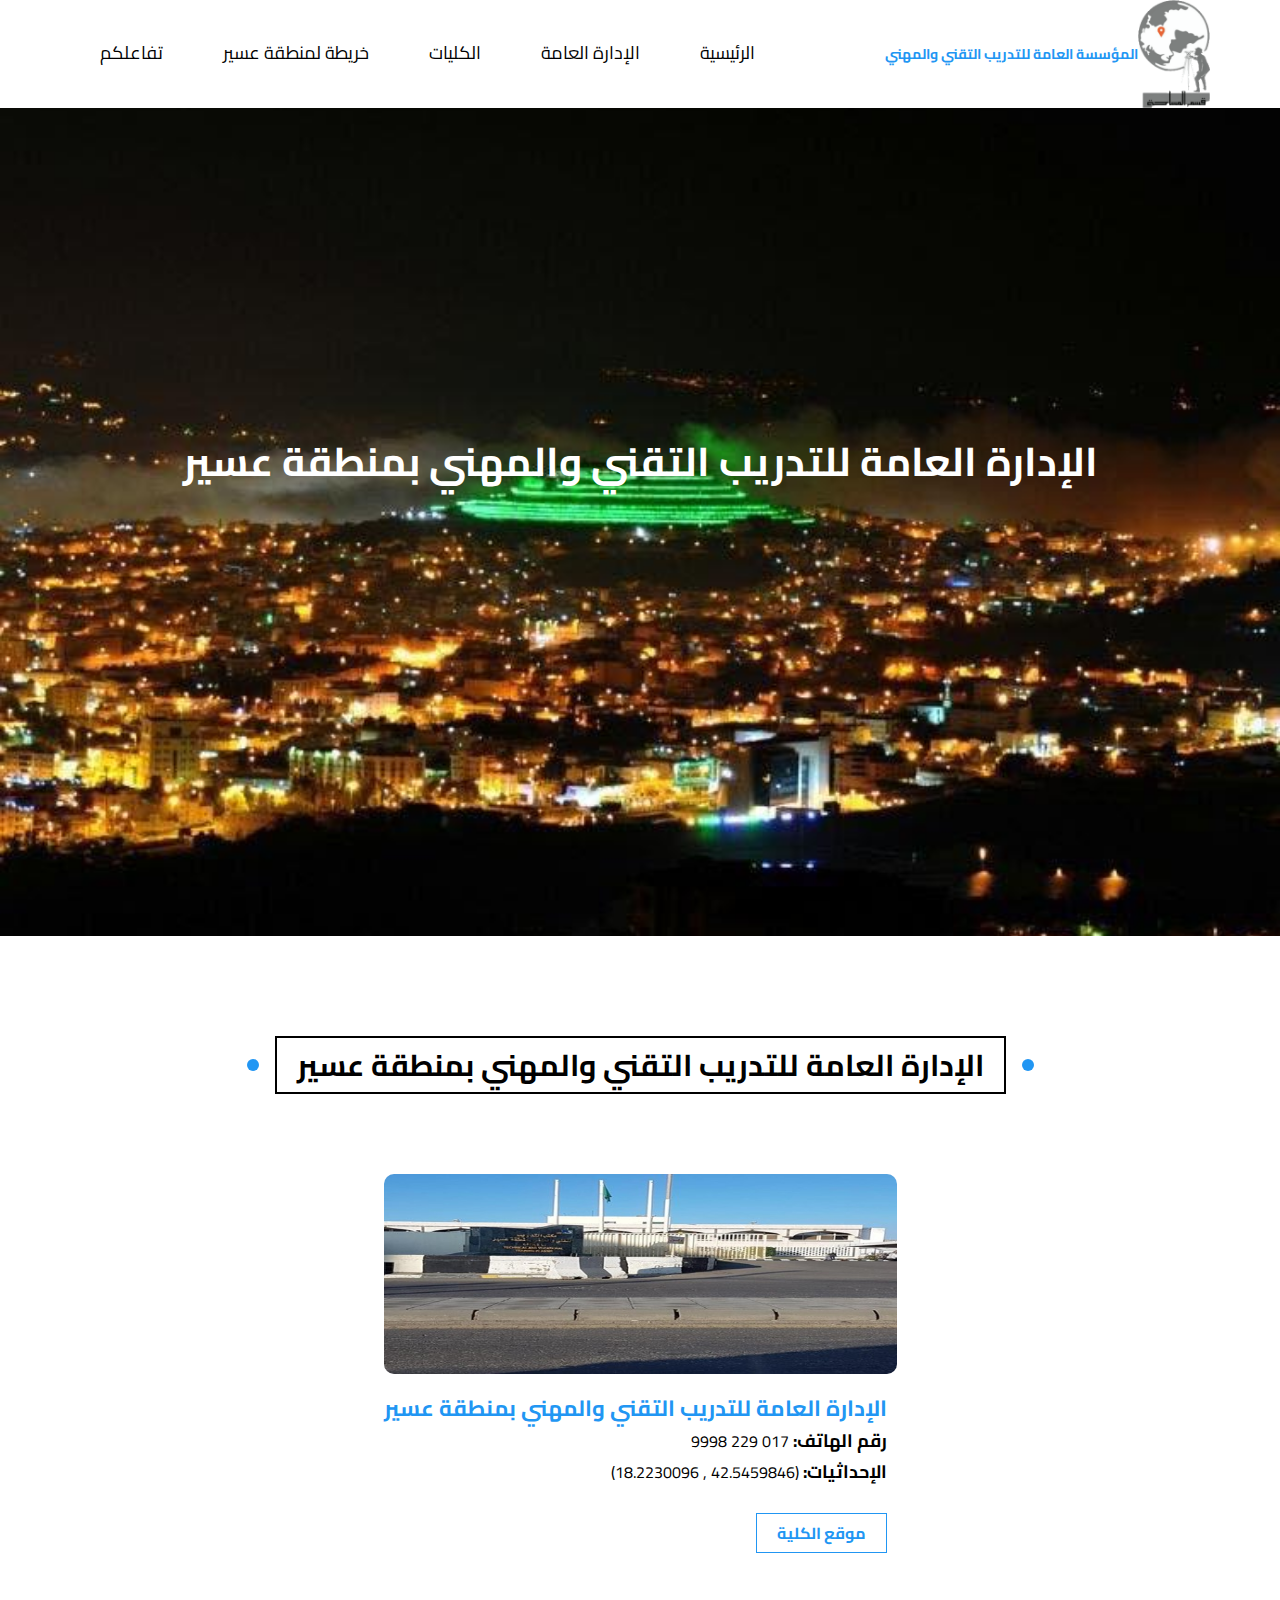
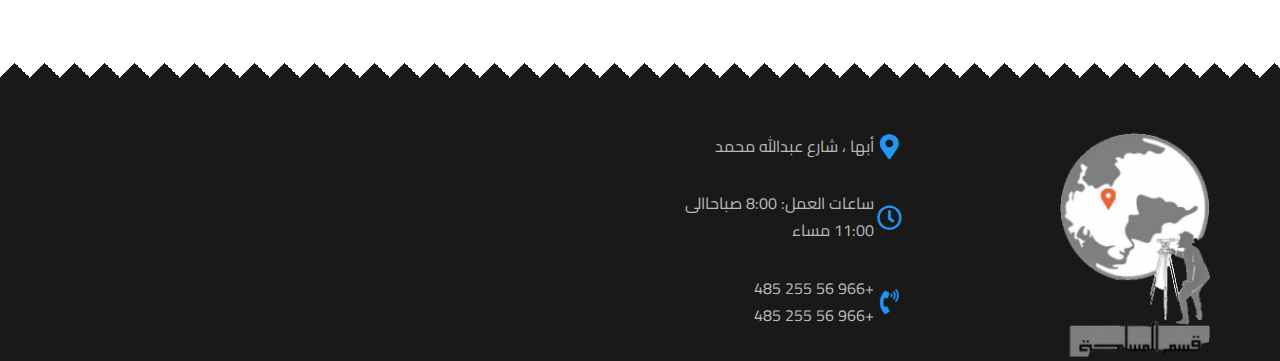
<file: المشروع الثاني/design/college-1.html>
<!DOCTYPE html>
<html lang="en">
  <head>
    <meta charset="UTF-8" />
    <meta http-equiv="X-UA-Compatible" content="IE=edge" />
    <meta name="viewport" content="width=device-width, initial-scale=1.0" />
    <title>قسم المساحة-الكلية التقنية بأبها</title>
    <link rel="stylesheet" href="css/normalize.css" />
    <link rel="stylesheet" href="css/style.css" />
    <!-- Font Awesome -->
    <link rel="stylesheet" href="css/all.min.css" />
    <!-- Google Fonts -->
    <link rel="preconnect" href="https://fonts.googleapis.com" />
    <link rel="preconnect" href="https://fonts.gstatic.com" crossorigin />
    <link
      href="https://fonts.googleapis.com/css2?family=Cairo:wght@300;400;700&display=swap"
      rel="stylesheet"/>
  </head>
  <body>
    <!-- Start Header -->
    <div class="header" id="header">
      <div class="container">
        <a href="#" class="logo">
          <img src="imgs/logo.gif" alt="logo" />
          المؤسسة العامة للتدريب التقني والمهني
        </a>
        <ul class="main-nav">
          <li><a href="#">الرئيسية</a></li>
          <li><a href="#articles">الإدارة العامة</a></li>
          <li><a href="#college">الكليات</a></li>
          <li><a href="#map"> خريطة لمنطقة عسير</a></li>
          <li><a href="#contact">تفاعلكم </a></li>
        </ul>
      </div>
    </div>
    <!-- End Header -->
    <!-- Start Landing -->
    <div class="landing single">
      <div class="container">
        <div class="text">
          <h1>الإدارة العامة للتدريب التقني والمهني بمنطقة عسير</h1>
        </div>
      </div>
    </div>
    <!-- End Landing -->

    <!-- Start Team -->
    <div class="team" id="single">
      <h2 class="main-title">
        الإدارة العامة للتدريب التقني والمهني بمنطقة عسير
      </h2>
      <div class="container">
        <div class="box">
          <div class="data">
            <img src="imgs/college-02.jpg" alt="" />
          </div>
          <div class="info">
            <h3>الإدارة العامة للتدريب التقني والمهني بمنطقة عسير</h3>
            <p><span>رقم الهاتف: </span>017 229 9998</p>
            <p><span>الإحداثيات: </span>(42.5459846 , 18.2230096)</p>
            <a href="https://maps.app.goo.gl/JioHsXiBPf79LRjp9?g_st=iwb"
              >موقع الكلية</a
            >
          </div>
        </div>
      </div>
    </div>
    <div class="spikes"></div>
    <!-- End Team -->

    <!-- Start Footer -->
    <div class="footer">
      <div class="container">
        <div class="box">
          <img src="imgs/logo.gif" alt="logo" class="footer-logo" />
        </div>
        <div class="box">
          <div class="line">
            <i class="fas fa-map-marker-alt fa-fw"></i>
            <div class="info">أبها ، شارع عبدالله محمد</div>
          </div>
          <div class="line">
            <i class="far fa-clock fa-fw"></i>
            <div class="info">ساعات العمل: 8:00 صباحاالى 11:00 مساء</div>
          </div>
          <div class="line">
            <i class="fas fa-phone-volume fa-fw"></i>
            <div class="info">
              <span>+966 56 255 485</span>
              <span>+966 56 255 485</span>
            </div>
          </div>
        </div>
      </div>
    </div>
  </body>
</html>
</file>
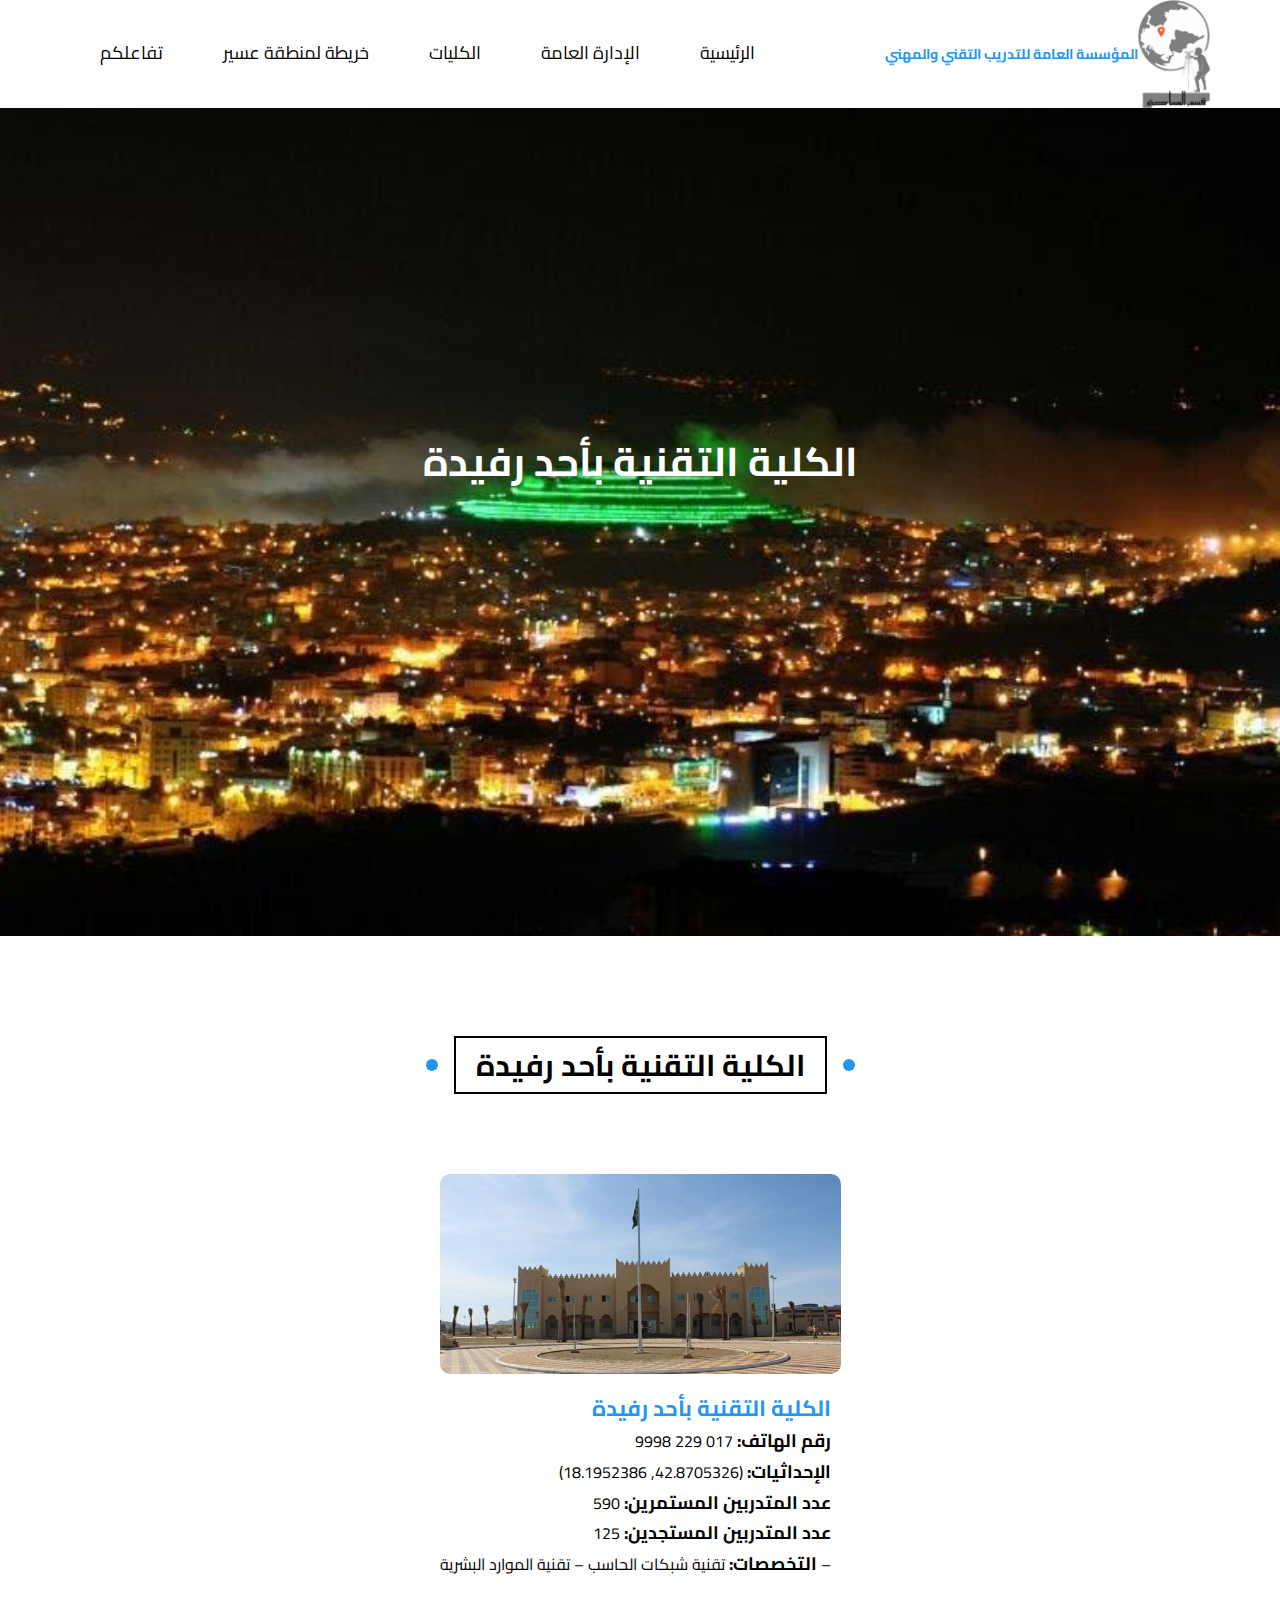
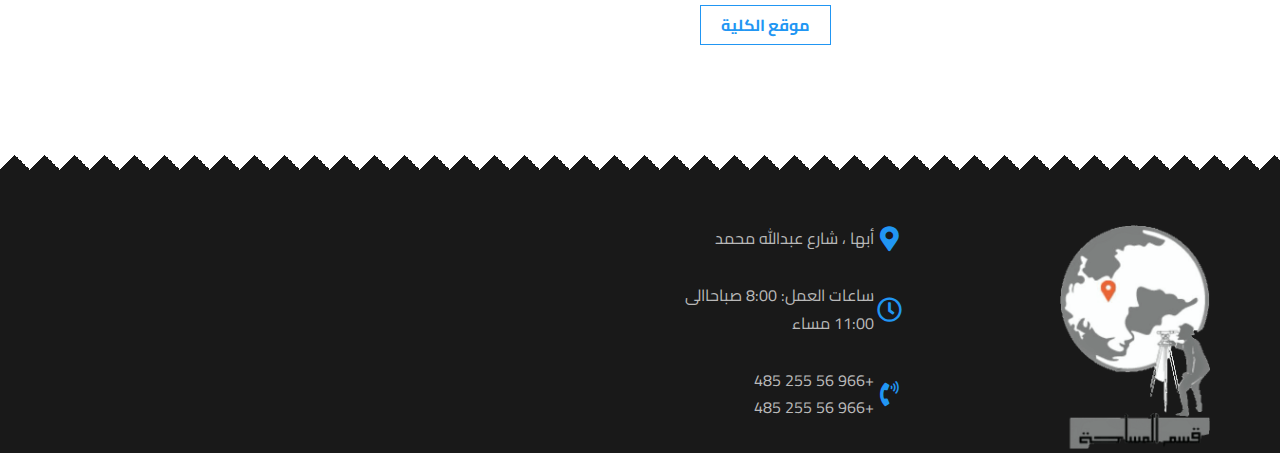
<file: المشروع الثاني/design/college-10.html>
<!DOCTYPE html>
<html lang="en">
  <head>
    <meta charset="UTF-8" />
    <meta http-equiv="X-UA-Compatible" content="IE=edge" />
    <meta name="viewport" content="width=device-width, initial-scale=1.0" />
    <title>قسم المساحة-الكلية التقنية بأبها</title>
    <link rel="stylesheet" href="css/normalize.css" />
    <link rel="stylesheet" href="css/style.css" />
    <!-- Font Awesome -->
    <link rel="stylesheet" href="css/all.min.css" />
    <!-- Google Fonts -->
    <link rel="preconnect" href="https://fonts.googleapis.com" />
    <link rel="preconnect" href="https://fonts.gstatic.com" crossorigin />
    <link
      href="https://fonts.googleapis.com/css2?family=Cairo:wght@300;400;700&display=swap"
      rel="stylesheet"
    />
  </head>
  <body>
    <!-- Start Header -->
    <div class="header" id="header">
      <div class="container">
        <a href="#" class="logo">
          <img src="imgs/logo.gif" alt="logo" />
          المؤسسة العامة للتدريب التقني والمهني
        </a>
        <ul class="main-nav">
          <li><a href="#">الرئيسية</a></li>
          <li><a href="#articles">الإدارة العامة</a></li>
          <li><a href="#college">الكليات</a></li>
          <li><a href="#map"> خريطة لمنطقة عسير</a></li>
          <li><a href="#contact">تفاعلكم </a></li>
        </ul>
      </div>
    </div>
    <!-- End Header -->
    <!-- Start Landing -->
    <div class="landing single">
      <div class="container">
        <div class="text">
          <h1>الكلية التقنية بأحد رفيدة</h1>
        </div>
      </div>
    </div>
    <!-- End Landing -->

    <!-- Start Team -->
    <div class="team" id="single">
      <h2 class="main-title">الكلية التقنية بأحد رفيدة</h2>
      <div class="container">
        <div class="box">
          <div class="data">
            <img src="imgs/college-10.jpg" alt="https://maps.app.goo.gl/cmcK" />
          </div>
          <div class="info">
            <h3>الكلية التقنية بأحد رفيدة</h3>
            <p><span>رقم الهاتف: </span>017 229 9998</p>
            <p><span>الإحداثيات: </span>(42.8705326, 18.1952386)</p>
            <p><span>عدد المتدربين المستمرين: </span>590</p>
            <p><span>عدد المتدربين المستجدين: </span>125</p>
            <p>
              <span>التخصصات: </span>تقنية شبكات الحاسب – تقنية الموارد البشرية
              –
            </p>
            <a href="https://maps.app.goo.gl/nDyfUP8bBwwd3mqT9?g_st=iw"
              >موقع الكلية</a
            >
          </div>
        </div>
      </div>
    </div>
    <div class="spikes"></div>
    <!-- End Team -->

    <!-- Start Footer -->
    <div class="footer">
      <div class="container">
        <div class="box">
          <img src="imgs/logo.gif" alt="logo" class="footer-logo" />
        </div>
        <div class="box">
          <div class="line">
            <i class="fas fa-map-marker-alt fa-fw"></i>
            <div class="info">أبها ، شارع عبدالله محمد</div>
          </div>
          <div class="line">
            <i class="far fa-clock fa-fw"></i>
            <div class="info">ساعات العمل: 8:00 صباحاالى 11:00 مساء</div>
          </div>
          <div class="line">
            <i class="fas fa-phone-volume fa-fw"></i>
            <div class="info">
              <span>+966 56 255 485</span>
              <span>+966 56 255 485</span>
            </div>
          </div>
        </div>
      </div>
    </div>
  </body>
</html>
</file>
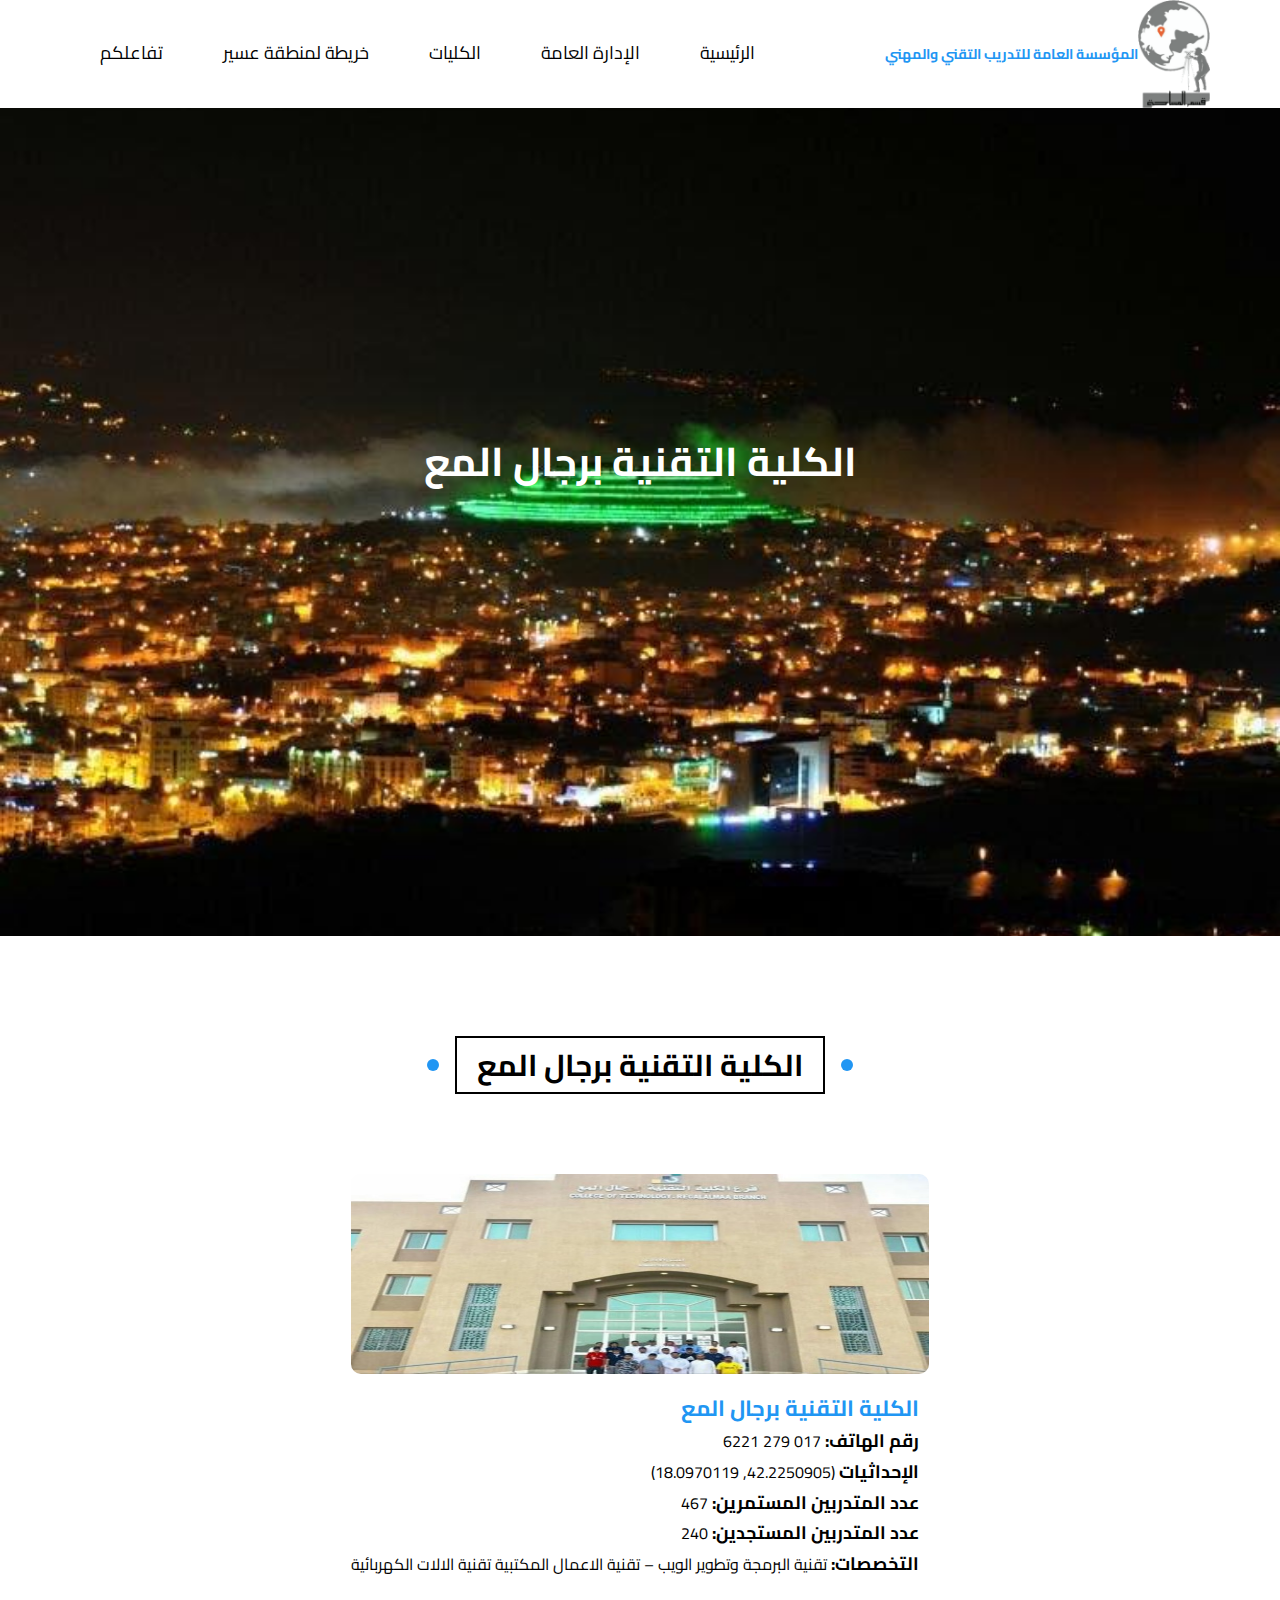
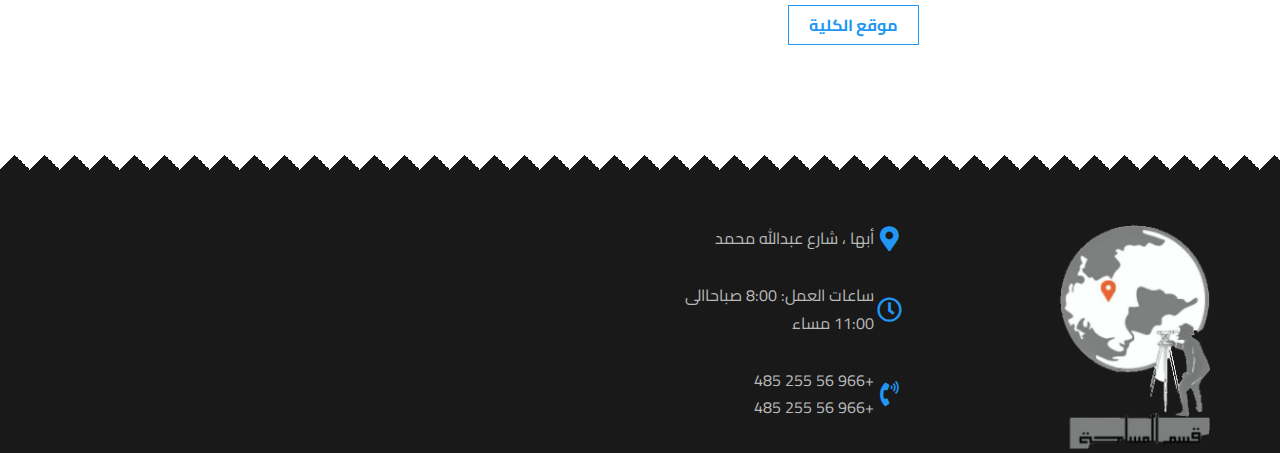
<file: المشروع الثاني/design/college-11.html>
<!DOCTYPE html>
<html lang="en">
  <head>
    <meta charset="UTF-8" />
    <meta http-equiv="X-UA-Compatible" content="IE=edge" />
    <meta name="viewport" content="width=device-width, initial-scale=1.0" />
    <title>قسم المساحة-الكلية التقنية بأبها</title>
    <link rel="stylesheet" href="css/normalize.css" />
    <link rel="stylesheet" href="css/style.css" />
    <!-- Font Awesome -->
    <link rel="stylesheet" href="css/all.min.css" />
    <!-- Google Fonts -->
    <link rel="preconnect" href="https://fonts.googleapis.com" />
    <link rel="preconnect" href="https://fonts.gstatic.com" crossorigin />
    <link
      href="https://fonts.googleapis.com/css2?family=Cairo:wght@300;400;700&display=swap"
      rel="stylesheet"
    />
  </head>
  <body>
    <!-- Start Header -->
    <div class="header" id="header">
      <div class="container">
        <a href="#" class="logo">
          <img src="imgs/logo.gif" alt="logo" />
          المؤسسة العامة للتدريب التقني والمهني
        </a>
        <ul class="main-nav">
          <li><a href="#">الرئيسية</a></li>
          <li><a href="#articles">الإدارة العامة</a></li>
          <li><a href="#college">الكليات</a></li>
          <li><a href="#map"> خريطة لمنطقة عسير</a></li>
          <li><a href="#contact">تفاعلكم </a></li>
        </ul>
      </div>
    </div>
    <!-- End Header -->
    <!-- Start Landing -->
    <div class="landing single">
      <div class="container">
        <div class="text">
          <h1>الكلية التقنية برجال المع</h1>
        </div>
      </div>
    </div>
    <!-- End Landing -->

    <!-- Start Team -->
    <div class="team" id="single">
      <h2 class="main-title">الكلية التقنية برجال المع</h2>
      <div class="container">
        <div class="box" href="">
          <div class="data">
            <img src="imgs/college-11.jpg" alt="" />
          </div>
          <div class="info">
            <h3>الكلية التقنية برجال المع</h3>
            <p><span>رقم الهاتف: </span> 017 279 6221</p>
            <p><span>الإحداثيات</span> (42.2250905, 18.0970119)</p>
            <p><span>عدد المتدربين المستمرين: </span> 467</p>
            <p><span>عدد المتدربين المستجدين: </span> 240</p>
            <p>
              <span>التخصصات: </span> تقنية البرمجة وتطوير الويب – تقنية الاعمال
              المكتبية تقنية الالات الكهربائية
            </p>
            <a href="https://maps.app.goo.gl/cmcKmNaK1t5ciGMT7?g_st=iw"
              >موقع الكلية</a
            >
          </div>
        </div>
      </div>
    </div>
    <div class="spikes"></div>
    <!-- End Team -->

    <!-- Start Footer -->
    <div class="footer">
      <div class="container">
        <div class="box">
          <img src="imgs/logo.gif" alt="logo" class="footer-logo" />
        </div>
        <div class="box">
          <div class="line">
            <i class="fas fa-map-marker-alt fa-fw"></i>
            <div class="info">أبها ، شارع عبدالله محمد</div>
          </div>
          <div class="line">
            <i class="far fa-clock fa-fw"></i>
            <div class="info">ساعات العمل: 8:00 صباحاالى 11:00 مساء</div>
          </div>
          <div class="line">
            <i class="fas fa-phone-volume fa-fw"></i>
            <div class="info">
              <span>+966 56 255 485</span>
              <span>+966 56 255 485</span>
            </div>
          </div>
        </div>
      </div>
    </div>
  </body>
</html>
</file>
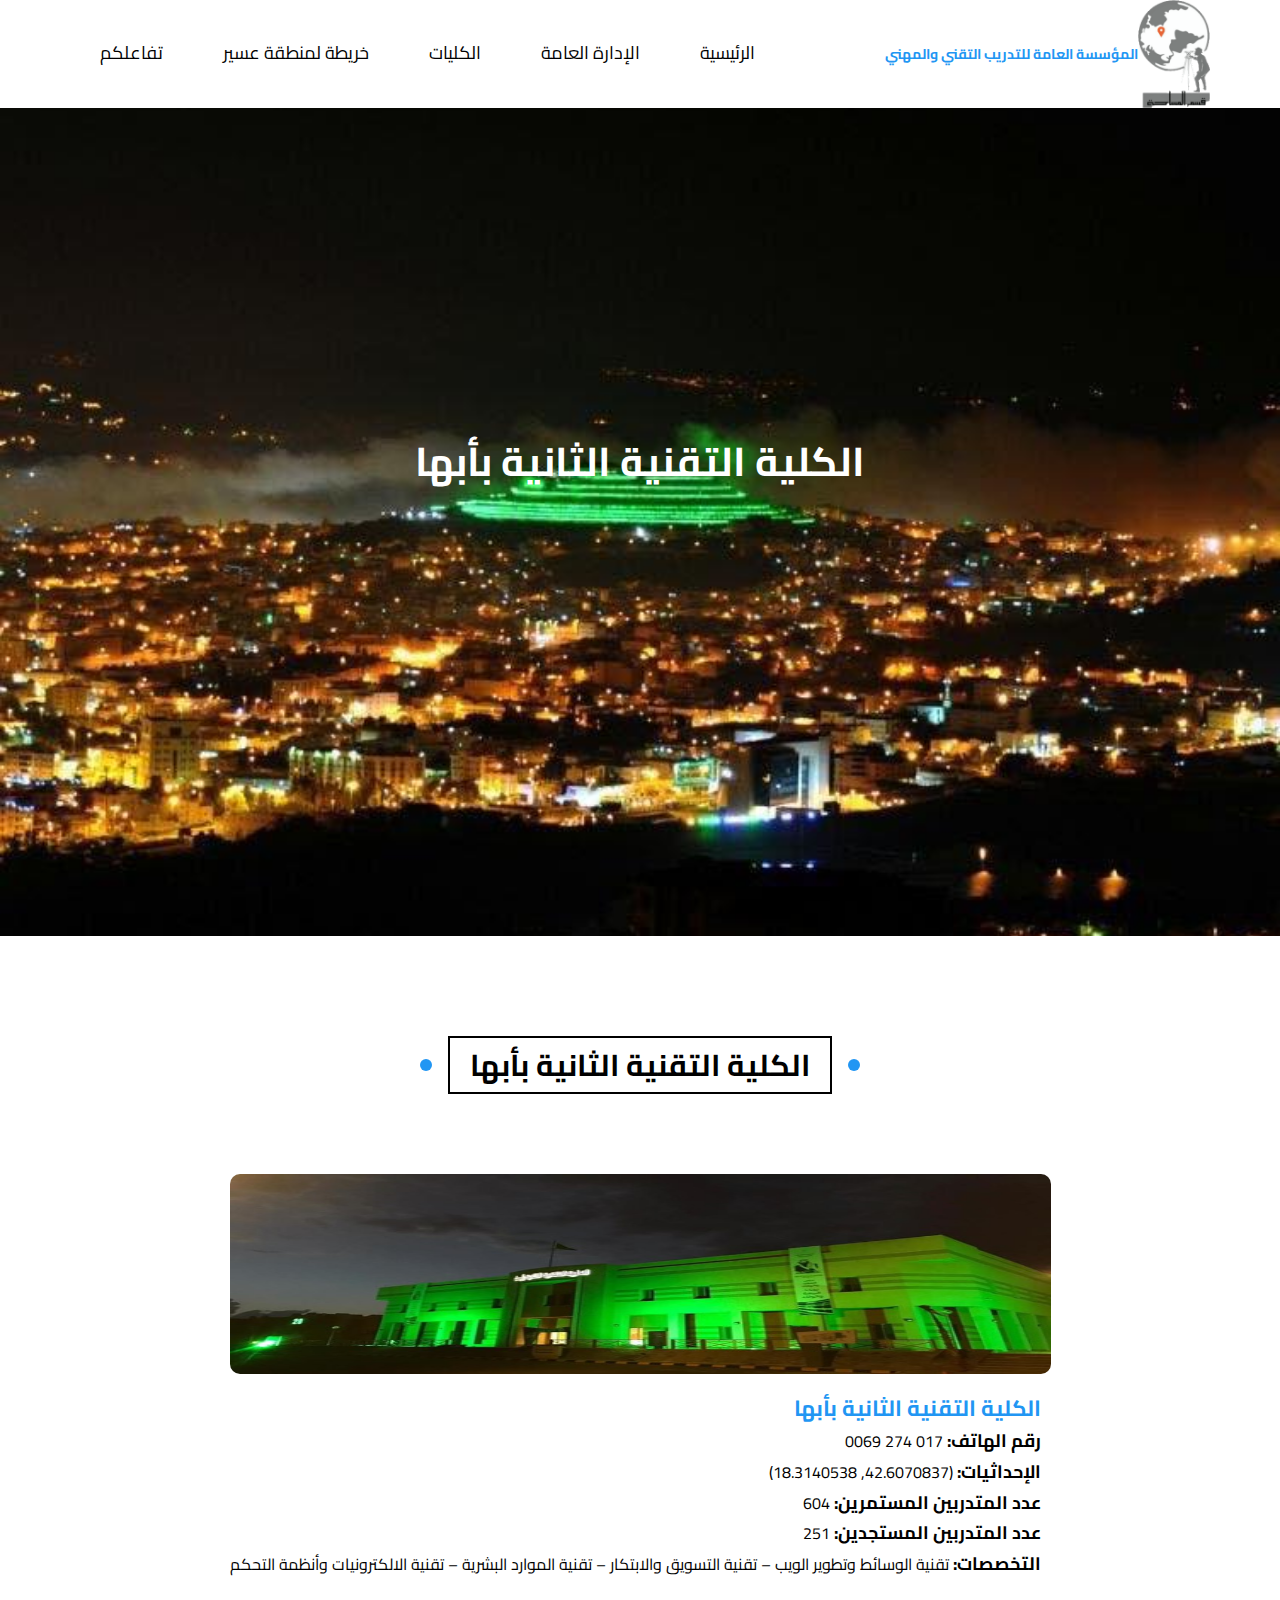
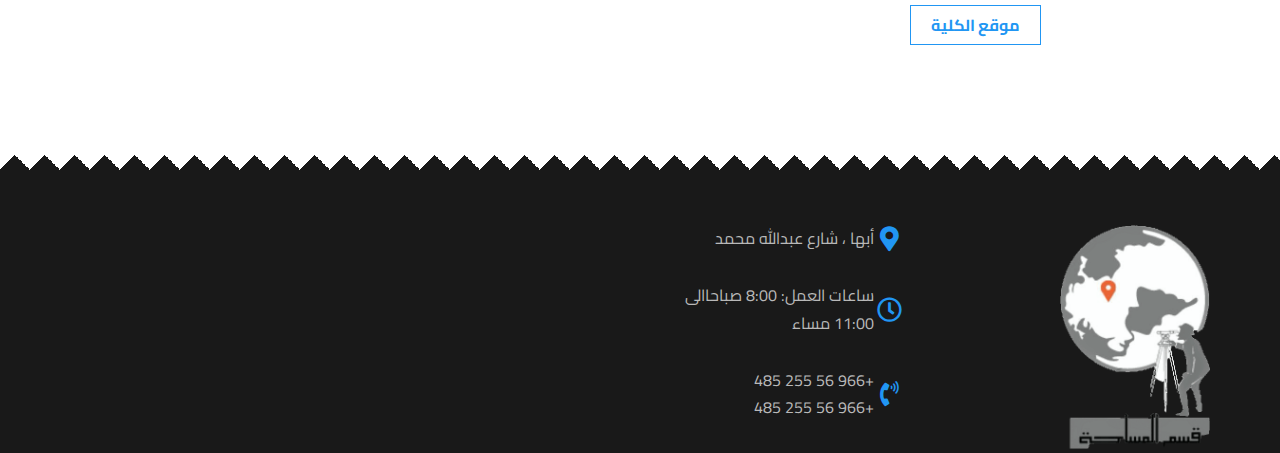
<file: المشروع الثاني/design/college-12.html>
<!DOCTYPE html>
<html lang="en">
  <head>
    <meta charset="UTF-8" />
    <meta http-equiv="X-UA-Compatible" content="IE=edge" />
    <meta name="viewport" content="width=device-width, initial-scale=1.0" />
    <title>قسم المساحة-الكلية التقنية بأبها</title>
    <link rel="stylesheet" href="css/normalize.css" />
    <link rel="stylesheet" href="css/style.css" />
    <!-- Font Awesome -->
    <link rel="stylesheet" href="css/all.min.css" />
    <!-- Google Fonts -->
    <link rel="preconnect" href="https://fonts.googleapis.com" />
    <link rel="preconnect" href="https://fonts.gstatic.com" crossorigin />
    <link
      href="https://fonts.googleapis.com/css2?family=Cairo:wght@300;400;700&display=swap"
      rel="stylesheet"
    />
  </head>
  <body>
    <!-- Start Header -->
    <div class="header" id="header">
      <div class="container">
        <a href="#" class="logo">
          <img src="imgs/logo.gif" alt="logo" />
          المؤسسة العامة للتدريب التقني والمهني
        </a>
        <ul class="main-nav">
          <li><a href="#">الرئيسية</a></li>
          <li><a href="#articles">الإدارة العامة</a></li>
          <li><a href="#college">الكليات</a></li>
          <li><a href="#map"> خريطة لمنطقة عسير</a></li>
          <li><a href="#contact">تفاعلكم </a></li>
        </ul>
      </div>
    </div>
    <!-- End Header -->
    <!-- Start Landing -->
    <div class="landing single">
      <div class="container">
        <div class="text">
          <h1>الكلية التقنية الثانية بأبها</h1>
        </div>
      </div>
    </div>
    <!-- End Landing -->

    <!-- Start Team -->
    <div class="team" id="single">
      <h2 class="main-title">الكلية التقنية الثانية بأبها</h2>
      <div class="container">
        <div class="box">
          <div class="data">
            <img src="imgs/college-12.jpg" alt="" />
          </div>
          <div class="info">
            <h3>الكلية التقنية الثانية بأبها</h3>
            <p><span>رقم الهاتف: </span>017 274 0069</p>
            <p><span>الإحداثيات: </span>(42.6070837, 18.3140538)</p>
            <p><span>عدد المتدربين المستمرين: </span>604</p>
            <p><span>عدد المتدربين المستجدين: </span>251</p>
            <p>
              <span>التخصصات: </span>تقنية الوسائط وتطوير الويب – تقنية التسويق
              والابتكار – تقنية الموارد البشرية – تقنية الالكترونيات وأنظمة
              التحكم
            </p>
            <a href="https://maps.app.goo.gl/Wv35">موقع الكلية</a>
          </div>
        </div>
      </div>
    </div>
    <div class="spikes"></div>
    <!-- End Team -->

    <!-- Start Footer -->
    <div class="footer">
      <div class="container">
        <div class="box">
          <img src="imgs/logo.gif" alt="logo" class="footer-logo" />
        </div>
        <div class="box">
          <div class="line">
            <i class="fas fa-map-marker-alt fa-fw"></i>
            <div class="info">أبها ، شارع عبدالله محمد</div>
          </div>
          <div class="line">
            <i class="far fa-clock fa-fw"></i>
            <div class="info">ساعات العمل: 8:00 صباحاالى 11:00 مساء</div>
          </div>
          <div class="line">
            <i class="fas fa-phone-volume fa-fw"></i>
            <div class="info">
              <span>+966 56 255 485</span>
              <span>+966 56 255 485</span>
            </div>
          </div>
        </div>
      </div>
    </div>
  </body>
</html>
</file>
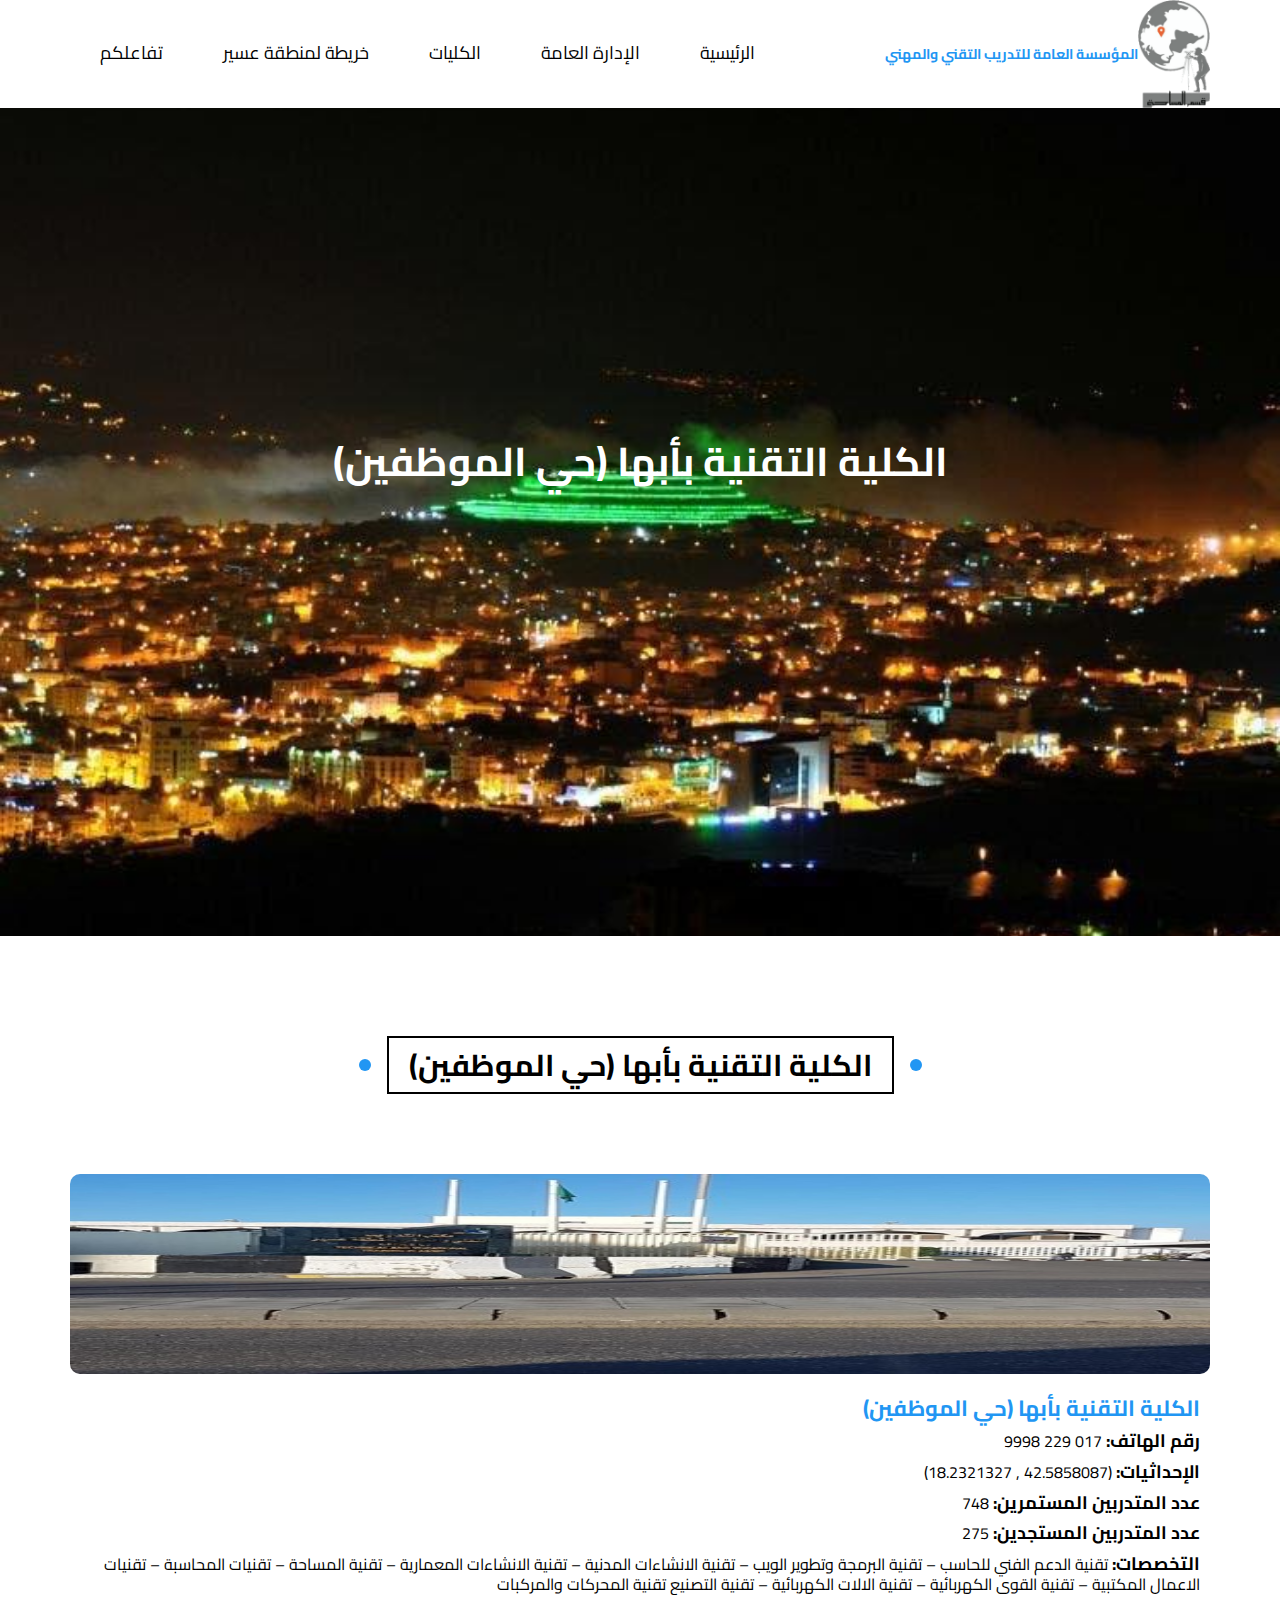
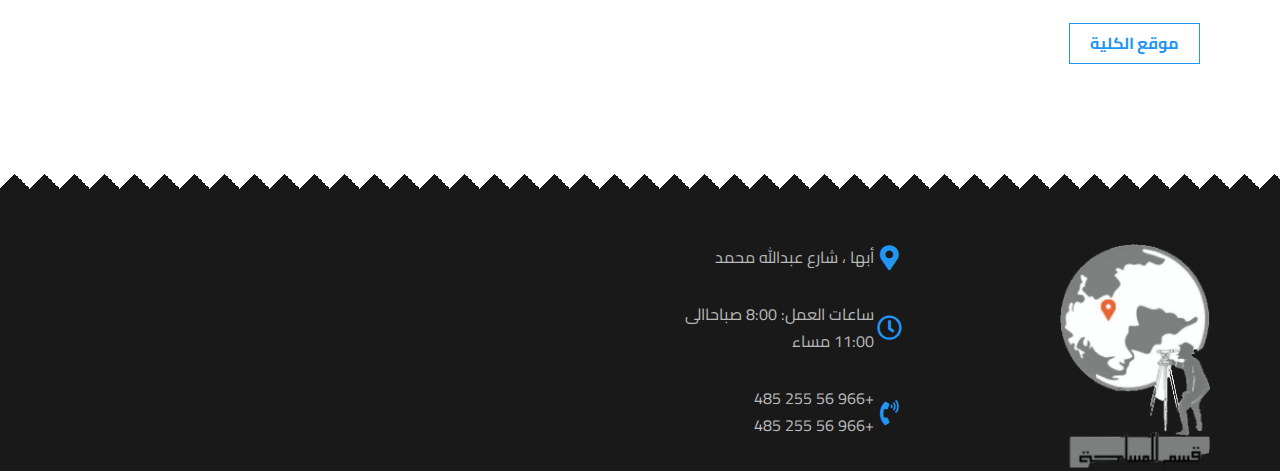
<file: المشروع الثاني/design/college-13.html>
<!DOCTYPE html>
<html lang="en">
  <head>
    <meta charset="UTF-8" />
    <meta http-equiv="X-UA-Compatible" content="IE=edge" />
    <meta name="viewport" content="width=device-width, initial-scale=1.0" />
    <title>قسم المساحة-الكلية التقنية بأبها</title>
    <link rel="stylesheet" href="css/normalize.css" />
    <link rel="stylesheet" href="css/style.css" />
    <!-- Font Awesome -->
    <link rel="stylesheet" href="css/all.min.css" />
    <!-- Google Fonts -->
    <link rel="preconnect" href="https://fonts.googleapis.com" />
    <link rel="preconnect" href="https://fonts.gstatic.com" crossorigin />
    <link
      href="https://fonts.googleapis.com/css2?family=Cairo:wght@300;400;700&display=swap"
      rel="stylesheet"
    />
  </head>
  <body>
    <!-- Start Header -->
    <div class="header" id="header">
      <div class="container">
        <a href="#" class="logo">
          <img src="imgs/logo.gif" alt="logo" />
          المؤسسة العامة للتدريب التقني والمهني
        </a>
        <ul class="main-nav">
          <li><a href="#">الرئيسية</a></li>
          <li><a href="#articles">الإدارة العامة</a></li>
          <li><a href="#college">الكليات</a></li>
          <li><a href="#map"> خريطة لمنطقة عسير</a></li>
          <li><a href="#contact">تفاعلكم </a></li>
        </ul>
      </div>
    </div>
    <!-- End Header -->
    <!-- Start Landing -->
    <div class="landing single">
      <div class="container">
        <div class="text">
          <h1>الكلية التقنية بأبها (حي الموظفين)</h1>
        </div>
      </div>
    </div>
    <!-- End Landing -->

    <!-- Start Team -->
    <div class="team" id="single">
      <h2 class="main-title">الكلية التقنية بأبها (حي الموظفين)</h2>
      <div class="container">
        <div class="box">
          <div class="data">
            <img src="imgs/college-13.jpg" alt="" />
          </div>
          <div class="info">
            <h3>الكلية التقنية بأبها (حي الموظفين)</h3>
            <p><span>رقم الهاتف: </span>017 229 9998</p>
            <p><span>الإحداثيات: </span>(42.5858087 , 18.2321327)</p>
            <p><span>عدد المتدربين المستمرين: </span>748</p>
            <p><span>عدد المتدربين المستجدين: </span>275</p>
            <p>
              <span>التخصصات: </span>تقنية الدعم الفني للحاسب – تقنية البرمجة
              وتطوير الويب – تقنية الانشاءات المدنية – تقنية الانشاءات المعمارية
              – تقنية المساحة – تقنيات المحاسبة – تقنيات الاعمال المكتبية –
              تقنية القوى الكهربائية – تقنية الالات الكهربائية – تقنية التصنيع
              تقنية المحركات والمركبات
            </p>
            <a href="https://maps.app.goo.gl/F2Z61J4fQWrvd9nw7?g_st=iw"
              >موقع الكلية</a
            >
          </div>
        </div>
      </div>
    </div>
    <div class="spikes"></div>
    <!-- End Team -->

    <!-- Start Footer -->
    <div class="footer">
      <div class="container">
        <div class="box">
          <img src="imgs/logo.gif" alt="logo" class="footer-logo" />
        </div>
        <div class="box">
          <div class="line">
            <i class="fas fa-map-marker-alt fa-fw"></i>
            <div class="info">أبها ، شارع عبدالله محمد</div>
          </div>
          <div class="line">
            <i class="far fa-clock fa-fw"></i>
            <div class="info">ساعات العمل: 8:00 صباحاالى 11:00 مساء</div>
          </div>
          <div class="line">
            <i class="fas fa-phone-volume fa-fw"></i>
            <div class="info">
              <span>+966 56 255 485</span>
              <span>+966 56 255 485</span>
            </div>
          </div>
        </div>
      </div>
    </div>
  </body>
</html>
</file>
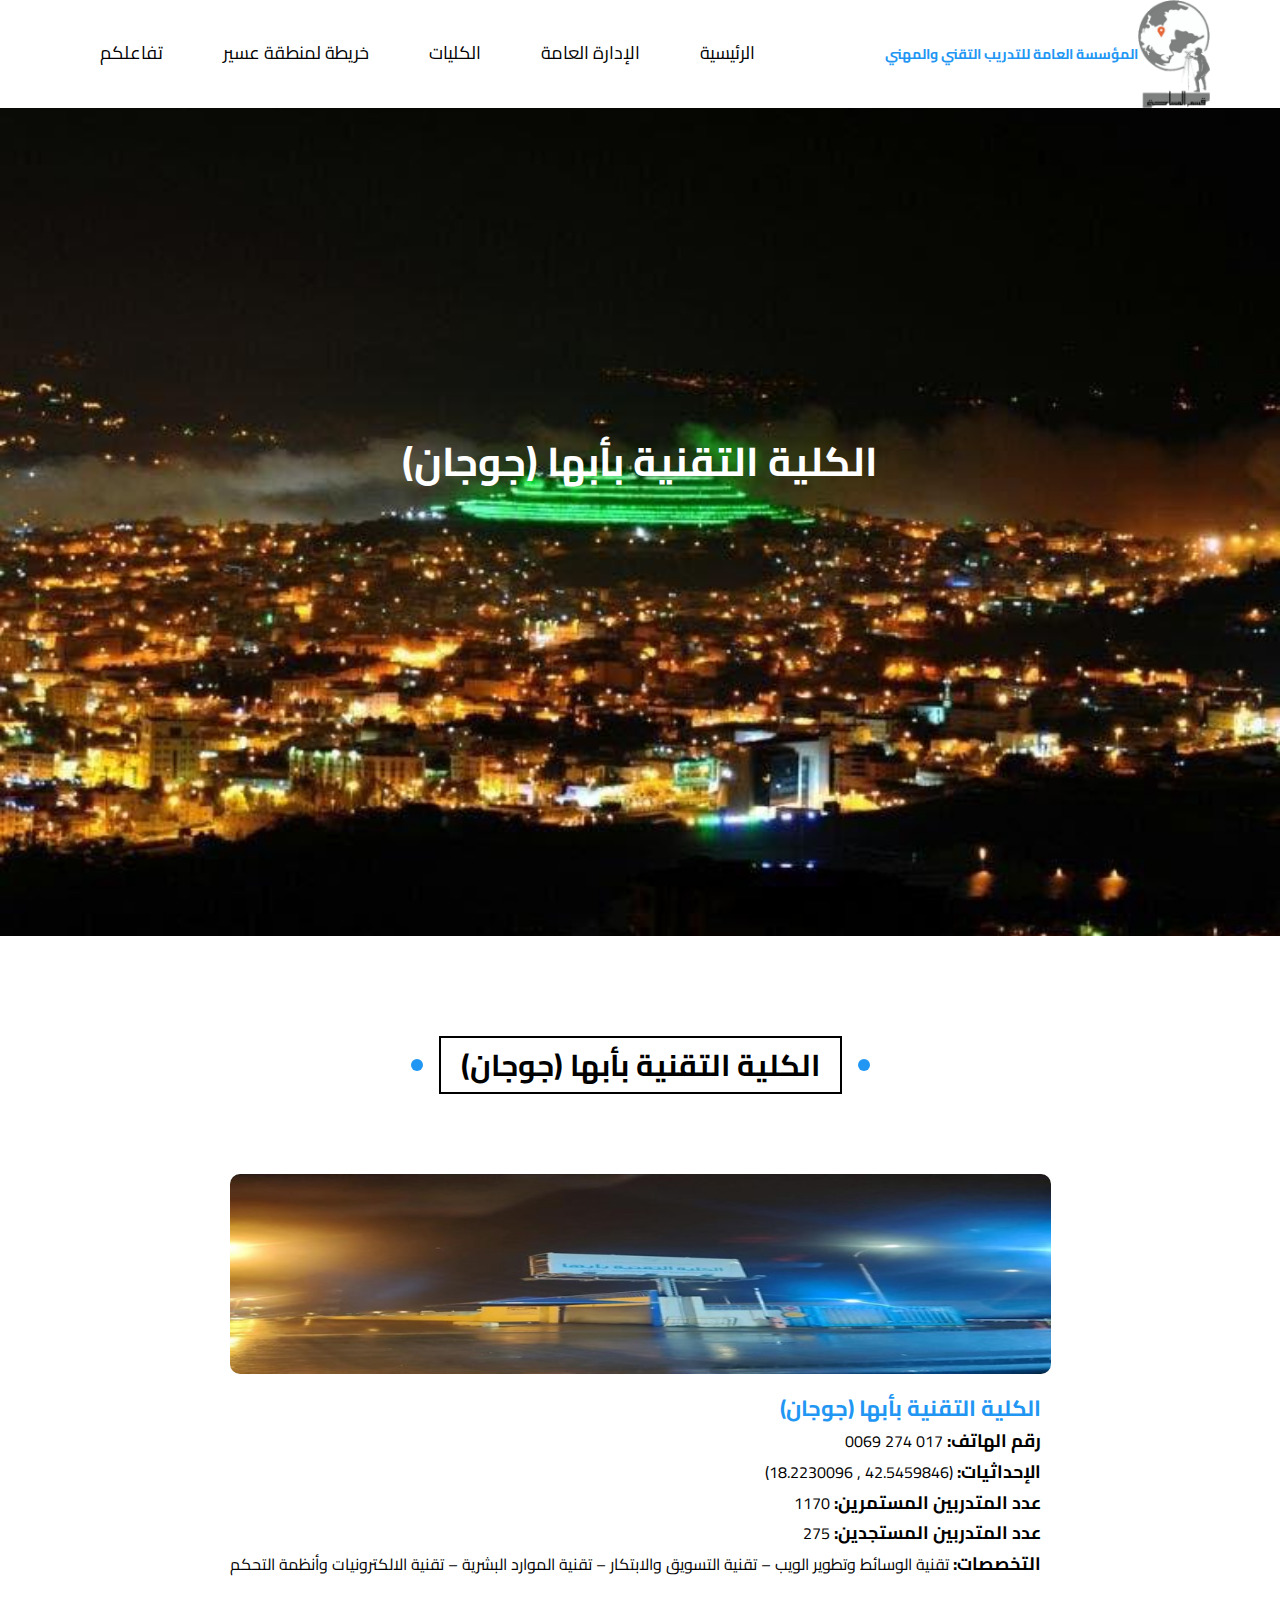
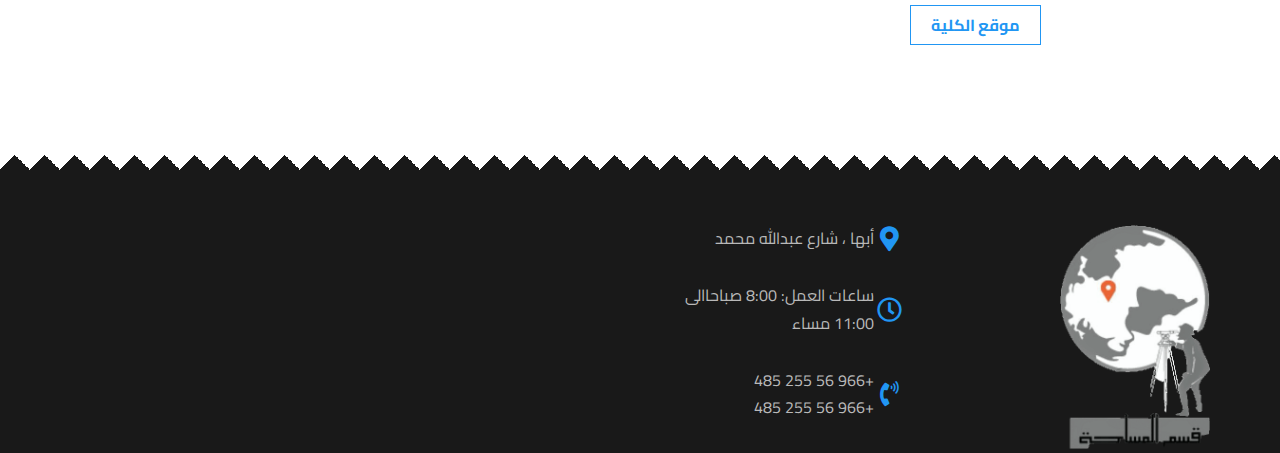
<file: المشروع الثاني/design/college-2.html>
<!DOCTYPE html>
<html lang="en">
  <head>
    <meta charset="UTF-8" />
    <meta http-equiv="X-UA-Compatible" content="IE=edge" />
    <meta name="viewport" content="width=device-width, initial-scale=1.0" />
    <title>قسم المساحة-الكلية التقنية بأبها</title>
    <link rel="stylesheet" href="css/normalize.css" />
    <link rel="stylesheet" href="css/style.css" />
    <!-- Font Awesome -->
    <link rel="stylesheet" href="css/all.min.css" />
    <!-- Google Fonts -->
    <link rel="preconnect" href="https://fonts.googleapis.com" />
    <link rel="preconnect" href="https://fonts.gstatic.com" crossorigin />
    <link
      href="https://fonts.googleapis.com/css2?family=Cairo:wght@300;400;700&display=swap"
      rel="stylesheet"
    />
  </head>
  <body>
    <!-- Start Header -->
    <div class="header" id="header">
      <div class="container">
        <a href="#" class="logo">
          <img src="imgs/logo.gif" alt="logo" />
          المؤسسة العامة للتدريب التقني والمهني
        </a>
        <ul class="main-nav">
          <li><a href="#">الرئيسية</a></li>
          <li><a href="#articles">الإدارة العامة</a></li>
          <li><a href="#college">الكليات</a></li>
          <li><a href="#map"> خريطة لمنطقة عسير</a></li>
          <li><a href="#contact">تفاعلكم </a></li>
        </ul>
      </div>
    </div>
    <!-- End Header -->
    <!-- Start Landing -->
    <div class="landing single">
      <div class="container">
        <div class="text">
          <h1>الكلية التقنية بأبها (جوجان)</h1>
        </div>
      </div>
    </div>
    <!-- End Landing -->

    <!-- Start Team -->
    <div class="team" id="single">
      <h2 class="main-title">الكلية التقنية بأبها (جوجان)</h2>
      <div class="container">
        <div
          class="box"
          href="https://maps.app.goo.gl/Wv35Ld6CDiJXZP548?g_st=iw"
        >
          <div class="data">
            <img src="imgs/college-01.jpg" alt="" />
          </div>
          <div class="info">
            <h3>الكلية التقنية بأبها (جوجان)</h3>
            <p><span>رقم الهاتف: </span>017 274 0069</p>
            <p><span>الإحداثيات: </span>(42.5459846 , 18.2230096)</p>
            <p>
              <span>عدد المتدربين المستمرين: </span>
              1170
            </p>
            <p>
              <span>عدد المتدربين المستجدين: </span>
              275
            </p>
            <p>
              <span>التخصصات: </span>تقنية الوسائط وتطوير الويب – تقنية التسويق
              والابتكار – تقنية الموارد البشرية – تقنية الالكترونيات وأنظمة
              التحكم
            </p>
            <a href="https://maps.app.goo.gl/Wv35Ld6CDiJXZP548?g_st=iw"
              >موقع الكلية</a
            >
          </div>
        </div>
      </div>
    </div>
    <div class="spikes"></div>
    <!-- End Team -->

    <!-- Start Footer -->
    <div class="footer">
      <div class="container">
        <div class="box">
          <img src="imgs/logo.gif" alt="logo" class="footer-logo" />
        </div>
        <div class="box">
          <div class="line">
            <i class="fas fa-map-marker-alt fa-fw"></i>
            <div class="info">أبها ، شارع عبدالله محمد</div>
          </div>
          <div class="line">
            <i class="far fa-clock fa-fw"></i>
            <div class="info">ساعات العمل: 8:00 صباحاالى 11:00 مساء</div>
          </div>
          <div class="line">
            <i class="fas fa-phone-volume fa-fw"></i>
            <div class="info">
              <span>+966 56 255 485</span>
              <span>+966 56 255 485</span>
            </div>
          </div>
        </div>
      </div>
    </div>
  </body>
</html>
</file>
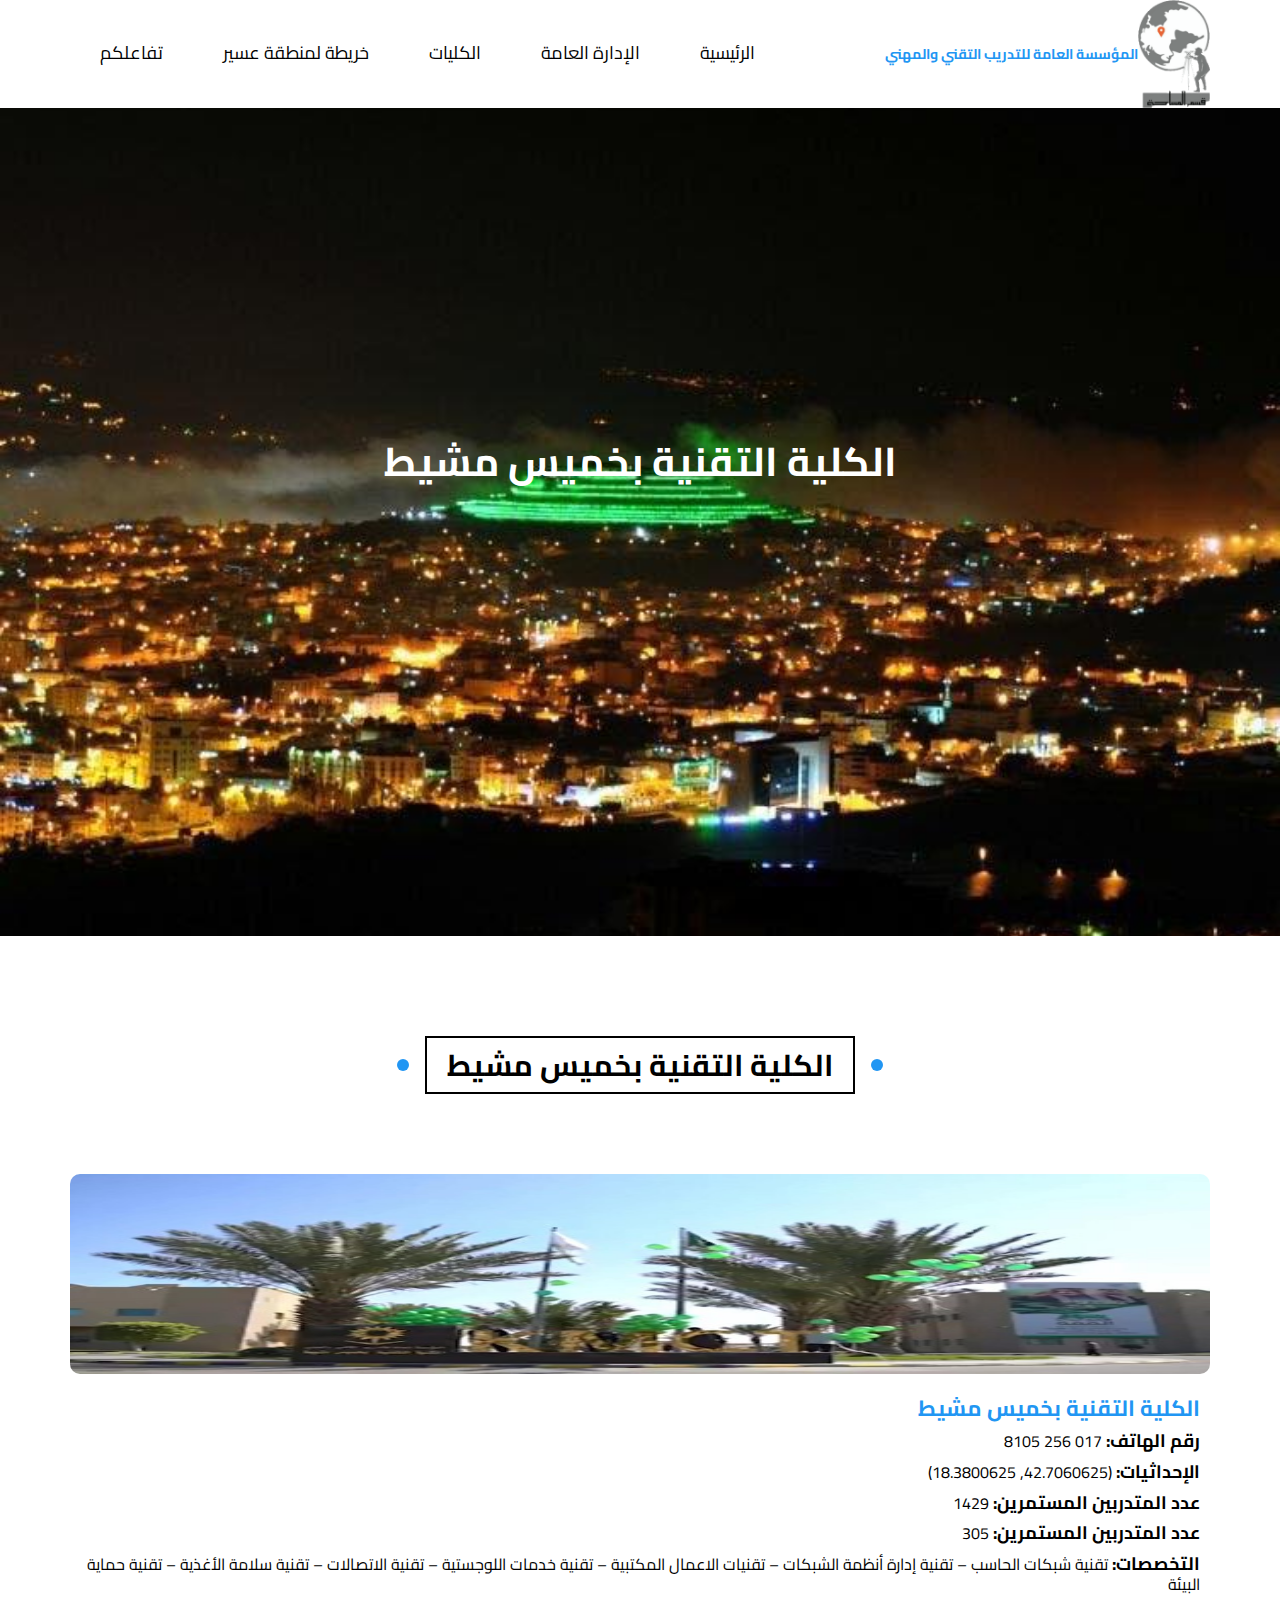
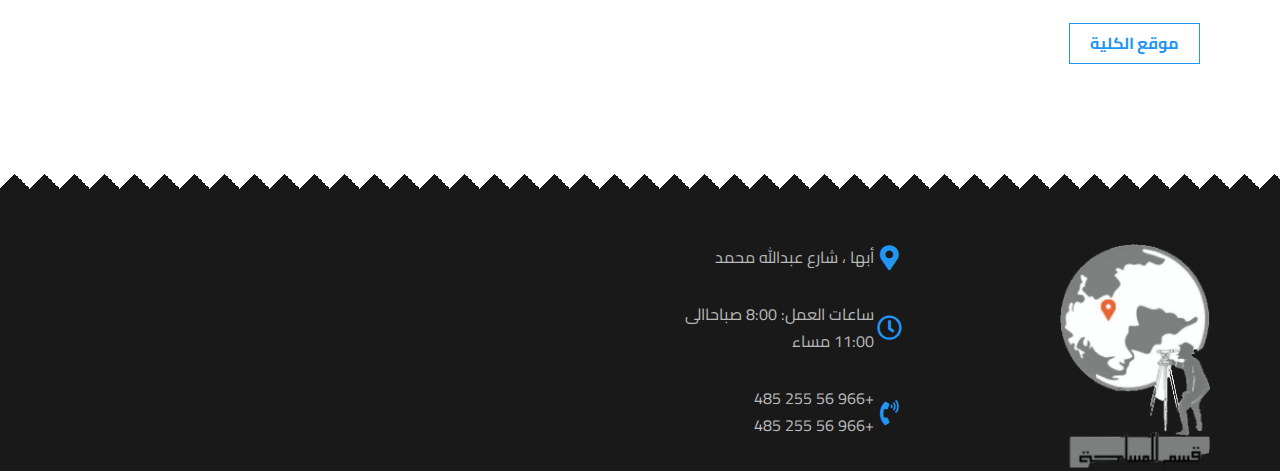
<file: المشروع الثاني/design/college-3.html>
<!DOCTYPE html>
<html lang="en">
  <head>
    <meta charset="UTF-8" />
    <meta http-equiv="X-UA-Compatible" content="IE=edge" />
    <meta name="viewport" content="width=device-width, initial-scale=1.0" />
    <title>قسم المساحة-الكلية التقنية بأبها</title>
    <link rel="stylesheet" href="css/normalize.css" />
    <link rel="stylesheet" href="css/style.css" />
    <!-- Font Awesome -->
    <link rel="stylesheet" href="css/all.min.css" />
    <!-- Google Fonts -->
    <link rel="preconnect" href="https://fonts.googleapis.com" />
    <link rel="preconnect" href="https://fonts.gstatic.com" crossorigin />
    <link
      href="https://fonts.googleapis.com/css2?family=Cairo:wght@300;400;700&display=swap"
      rel="stylesheet"
    />
  </head>
  <body>
    <!-- Start Header -->
    <div class="header" id="header">
      <div class="container">
        <a href="#" class="logo">
          <img src="imgs/logo.gif" alt="logo" />
          المؤسسة العامة للتدريب التقني والمهني
        </a>
        <ul class="main-nav">
          <li><a href="#">الرئيسية</a></li>
          <li><a href="#articles">الإدارة العامة</a></li>
          <li><a href="#college">الكليات</a></li>
          <li><a href="#map"> خريطة لمنطقة عسير</a></li>
          <li><a href="#contact">تفاعلكم </a></li>
        </ul>
      </div>
    </div>
    <!-- End Header -->
    <!-- Start Landing -->
    <div class="landing single">
      <div class="container">
        <div class="text">
          <h1>الكلية التقنية بخميس مشيط</h1>
        </div>
      </div>
    </div>
    <!-- End Landing -->

    <!-- Start Team -->
    <div class="team" id="single">
      <h2 class="main-title">الكلية التقنية بخميس مشيط</h2>
      <div class="container">
        <div class="box" href="https://maps.app.goo.gl/v3B8f">
          <div class="data">
            <img src="imgs/college-03.jpg" alt="" />
          </div>
          <div class="info">
            <h3>الكلية التقنية بخميس مشيط</h3>
            <p><span>رقم الهاتف: </span>017 256 8105</p>
            <p><span>الإحداثيات: </span>(42.7060625, 18.3800625)</p>
            <p><span>عدد المتدربين المستمرين: </span>1429</p>
            <p><span>عدد المتدربين المستمرين: </span>305</p>
            <p>
              <span>التخصصات: </span>
              تقنية شبكات الحاسب – تقنية إدارة أنظمة الشبكات – تقنيات الاعمال
              المكتبية – تقنية خدمات اللوجستية – تقنية الاتصالات – تقنية سلامة
              الأغذية – تقنية حماية البيئة
            </p>

            <a href="https://maps.app.goo.gl/ZdkjFK6YoNKZBnRWA?g_st=iwb"
              >موقع الكلية</a
            >
          </div>
        </div>
      </div>
    </div>
    <div class="spikes"></div>
    <!-- End Team -->

    <!-- Start Footer -->
    <div class="footer">
      <div class="container">
        <div class="box">
          <img src="imgs/logo.gif" alt="logo" class="footer-logo" />
        </div>
        <div class="box">
          <div class="line">
            <i class="fas fa-map-marker-alt fa-fw"></i>
            <div class="info">أبها ، شارع عبدالله محمد</div>
          </div>
          <div class="line">
            <i class="far fa-clock fa-fw"></i>
            <div class="info">ساعات العمل: 8:00 صباحاالى 11:00 مساء</div>
          </div>
          <div class="line">
            <i class="fas fa-phone-volume fa-fw"></i>
            <div class="info">
              <span>+966 56 255 485</span>
              <span>+966 56 255 485</span>
            </div>
          </div>
        </div>
      </div>
    </div>
  </body>
</html>
</file>
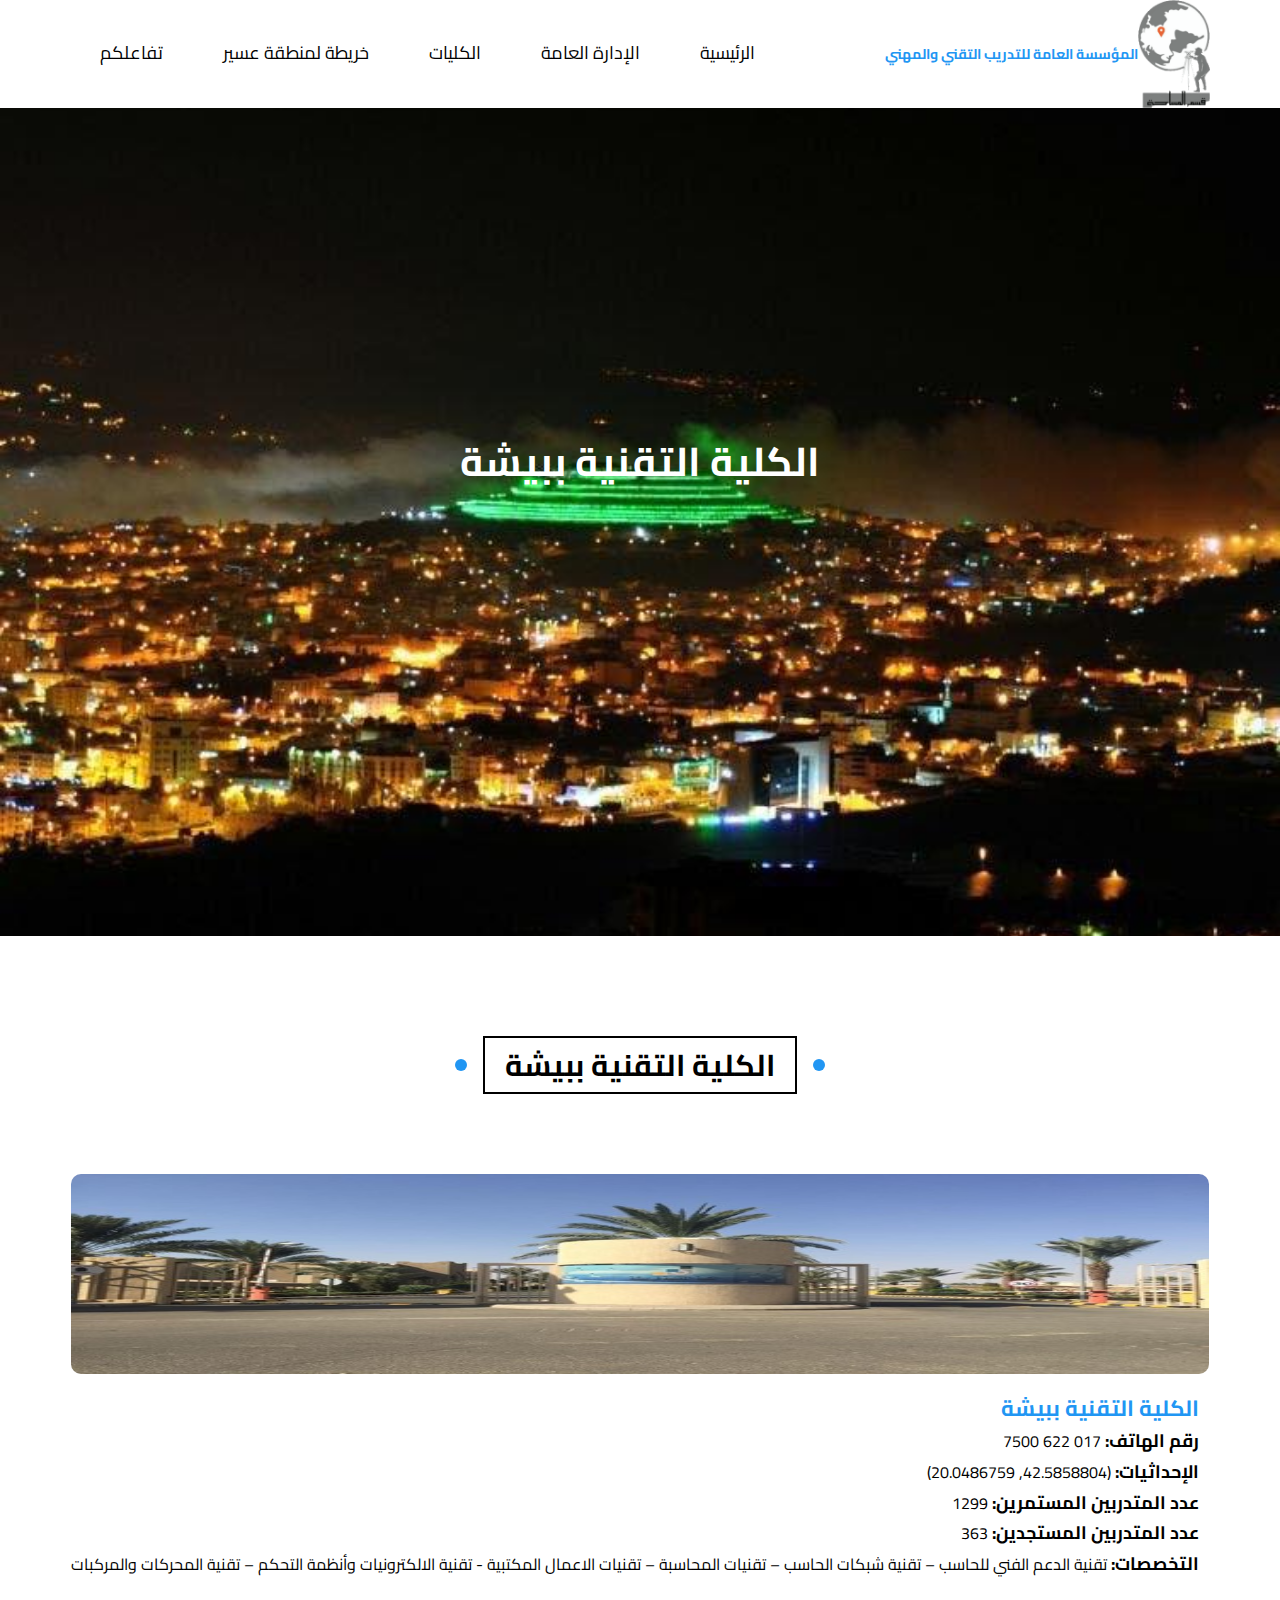
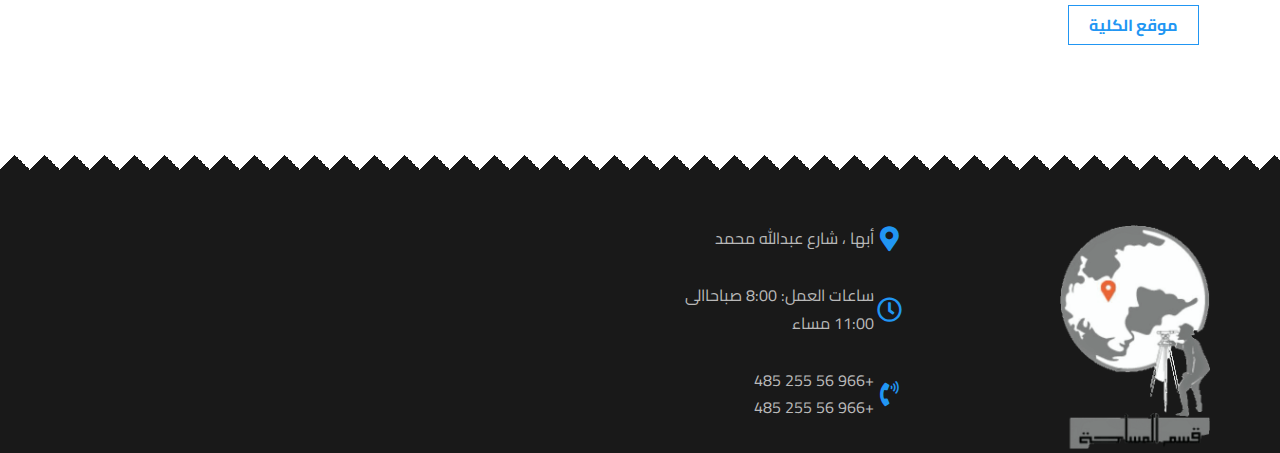
<file: المشروع الثاني/design/college-4.html>
<!DOCTYPE html>
<html lang="en">
  <head>
    <meta charset="UTF-8" />
    <meta http-equiv="X-UA-Compatible" content="IE=edge" />
    <meta name="viewport" content="width=device-width, initial-scale=1.0" />
    <title>قسم المساحة-الكلية التقنية بأبها</title>
    <link rel="stylesheet" href="css/normalize.css" />
    <link rel="stylesheet" href="css/style.css" />
    <!-- Font Awesome -->
    <link rel="stylesheet" href="css/all.min.css" />
    <!-- Google Fonts -->
    <link rel="preconnect" href="https://fonts.googleapis.com" />
    <link rel="preconnect" href="https://fonts.gstatic.com" crossorigin />
    <link
      href="https://fonts.googleapis.com/css2?family=Cairo:wght@300;400;700&display=swap"
      rel="stylesheet"
    />
  </head>
  <body>
    <!-- Start Header -->
    <div class="header" id="header">
      <div class="container">
        <a href="#" class="logo">
          <img src="imgs/logo.gif" alt="logo" />
          المؤسسة العامة للتدريب التقني والمهني
        </a>
        <ul class="main-nav">
          <li><a href="#">الرئيسية</a></li>
          <li><a href="#articles">الإدارة العامة</a></li>
          <li><a href="#college">الكليات</a></li>
          <li><a href="#map"> خريطة لمنطقة عسير</a></li>
          <li><a href="#contact">تفاعلكم </a></li>
        </ul>
      </div>
    </div>
    <!-- End Header -->
    <!-- Start Landing -->
    <div class="landing single">
      <div class="container">
        <div class="text">
          <h1>الكلية التقنية ببيشة</h1>
        </div>
      </div>
    </div>
    <!-- End Landing -->

    <!-- Start Team -->
    <div class="team" id="single">
      <h2 class="main-title">الكلية التقنية ببيشة</h2>
      <div class="container">
        <div class="box">
          <div class="data">
            <img src="imgs/college-04.jpg" alt="" />
          </div>
          <div class="info">
            <h3>الكلية التقنية ببيشة</h3>
            <p><span>رقم الهاتف: </span>017 622 7500</p>
            <p><span>الإحداثيات: </span>(42.5858804, 20.0486759)</p>
            <p><span>عدد المتدربين المستمرين: </span>1299</p>
            <p><span>عدد المتدربين المستجدين: </span>363</p>
            <p>
              <span>التخصصات: </span>تقنية الدعم الفني للحاسب – تقنية شبكات
              الحاسب – تقنيات المحاسبة – تقنيات الاعمال المكتبية - تقنية
              الالكترونيات وأنظمة التحكم – تقنية المحركات والمركبات
            </p>
            <a href="https://maps.app.goo.gl/DnDqiNyYzwu6fFq87?g_st=iw"
              >موقع الكلية</a
            >
          </div>
        </div>
      </div>
    </div>
    <div class="spikes"></div>
    <!-- End Team -->

    <!-- Start Footer -->
    <div class="footer">
      <div class="container">
        <div class="box">
          <img src="imgs/logo.gif" alt="logo" class="footer-logo" />
        </div>
        <div class="box">
          <div class="line">
            <i class="fas fa-map-marker-alt fa-fw"></i>
            <div class="info">أبها ، شارع عبدالله محمد</div>
          </div>
          <div class="line">
            <i class="far fa-clock fa-fw"></i>
            <div class="info">ساعات العمل: 8:00 صباحاالى 11:00 مساء</div>
          </div>
          <div class="line">
            <i class="fas fa-phone-volume fa-fw"></i>
            <div class="info">
              <span>+966 56 255 485</span>
              <span>+966 56 255 485</span>
            </div>
          </div>
        </div>
      </div>
    </div>
  </body>
</html>
</file>
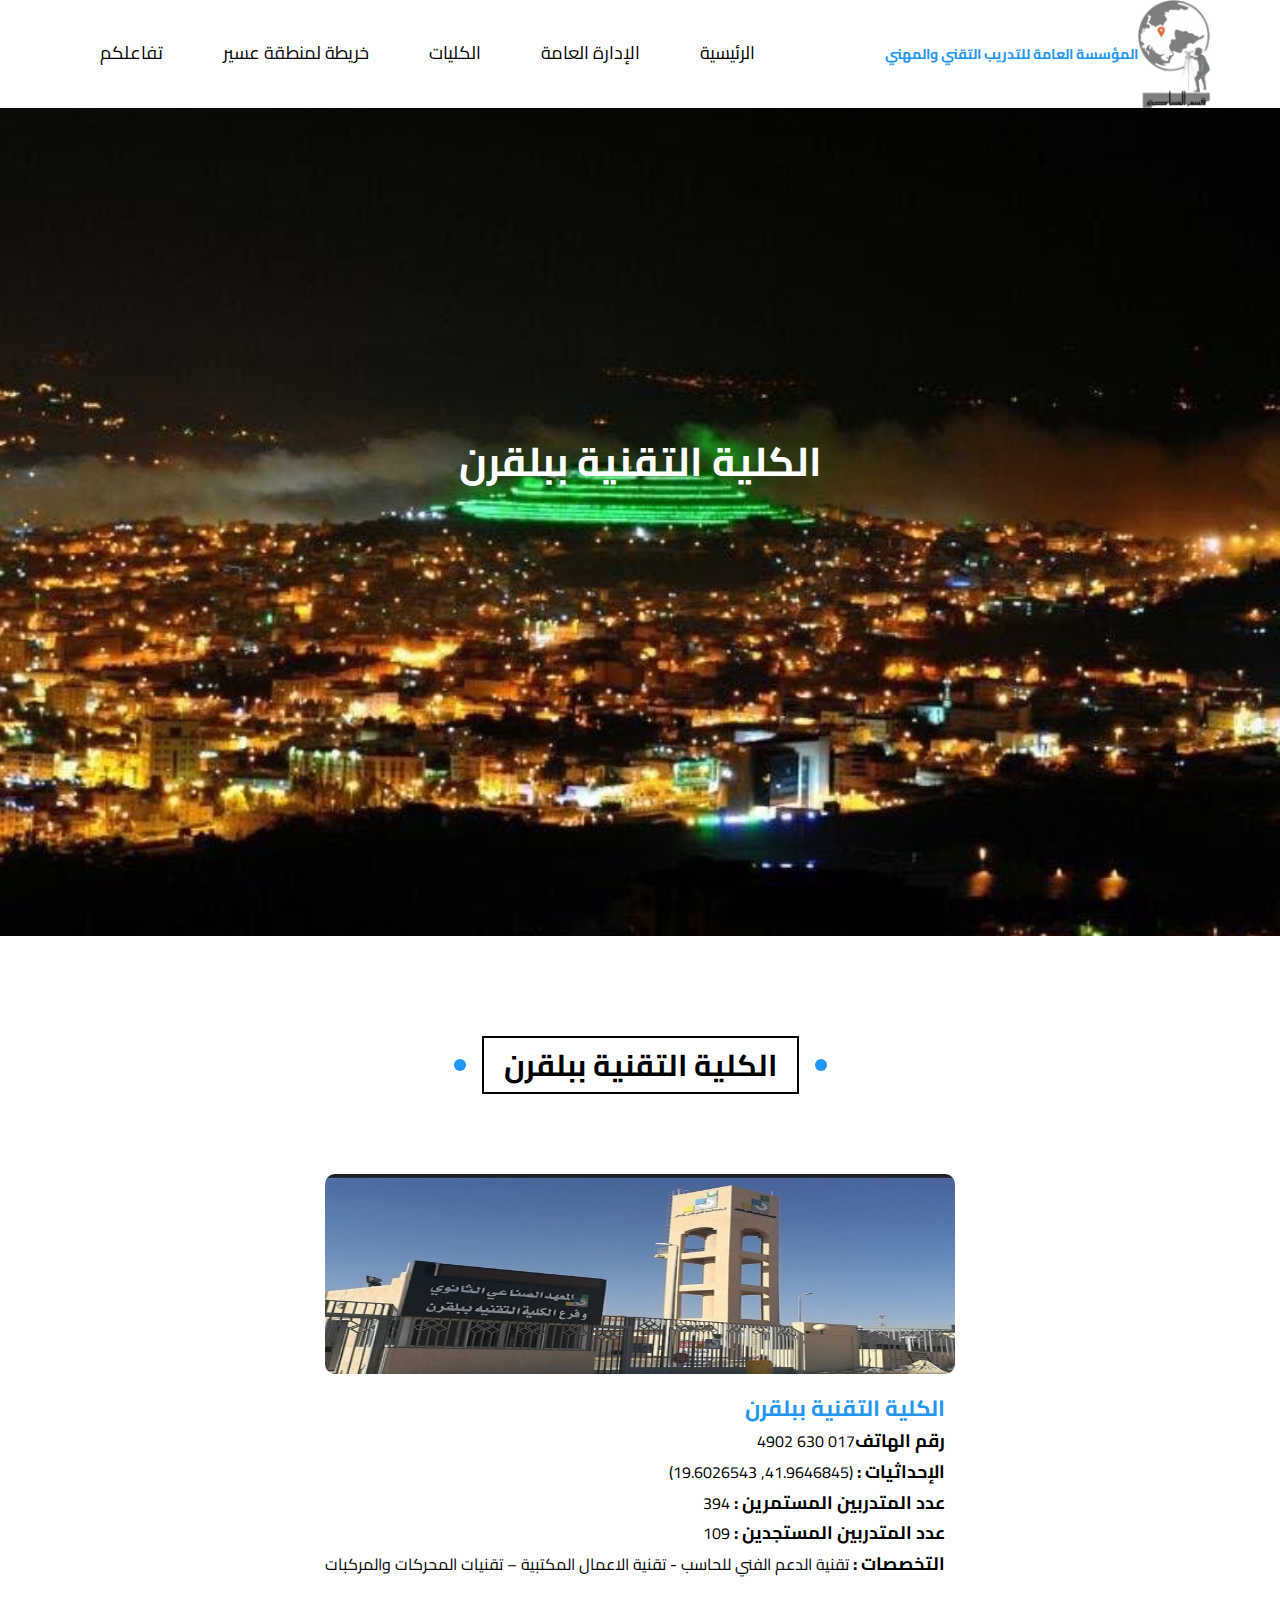
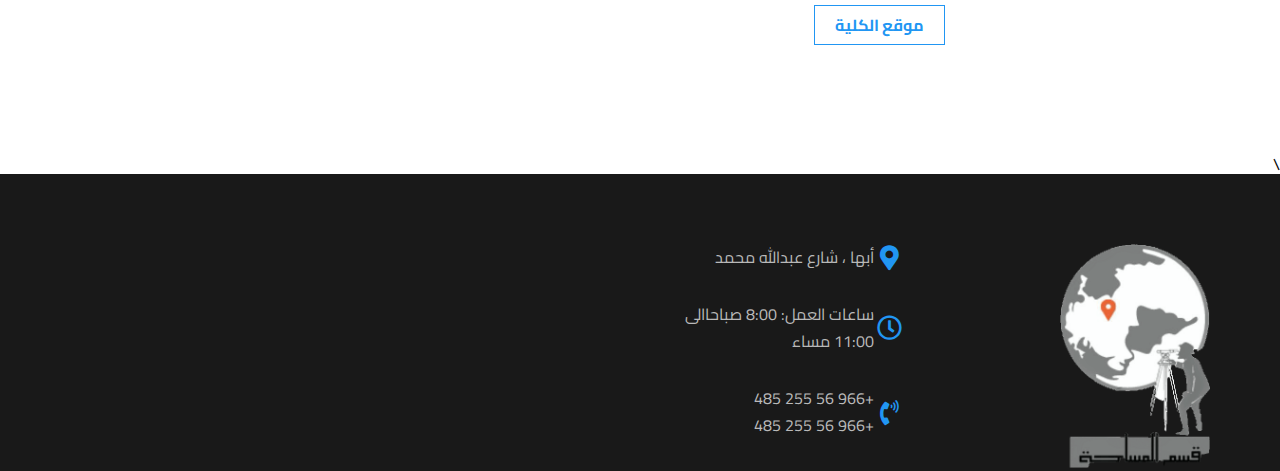
<file: المشروع الثاني/design/college-5.html>
<!DOCTYPE html>
<html lang="en">
  <head>
    <meta charset="UTF-8" />
    <meta http-equiv="X-UA-Compatible" content="IE=edge" />
    <meta name="viewport" content="width=device-width, initial-scale=1.0" />
    <title>قسم المساحة-الكلية التقنية بأبها</title>
    <link rel="stylesheet" href="css/normalize.css" />
    <link rel="stylesheet" href="css/style.css" />
    <!-- Font Awesome -->
    <link rel="stylesheet" href="css/all.min.css" />
    <!-- Google Fonts -->
    <link rel="preconnect" href="https://fonts.googleapis.com" />
    <link rel="preconnect" href="https://fonts.gstatic.com" crossorigin />
    <link
      href="https://fonts.googleapis.com/css2?family=Cairo:wght@300;400;700&display=swap"
      rel="stylesheet"
    />
  </head>
  <body>
    <!-- Start Header -->
    <div class="header" id="header">
      <div class="container">
        <a href="#" class="logo">
          <img src="imgs/logo.gif" alt="logo" />
          المؤسسة العامة للتدريب التقني والمهني
        </a>
        <ul class="main-nav">
          <li><a href="#">الرئيسية</a></li>
          <li><a href="#articles">الإدارة العامة</a></li>
          <li><a href="#college">الكليات</a></li>
          <li><a href="#map"> خريطة لمنطقة عسير</a></li>
          <li><a href="#contact">تفاعلكم </a></li>
        </ul>
      </div>
    </div>
    <!-- End Header -->
    <!-- Start Landing -->
    <div class="landing single">
      <div class="container">
        <div class="text">
          <h1>الكلية التقنية ببلقرن</h1>
        </div>
      </div>
    </div>
    <!-- End Landing -->

    <!-- Start Team -->
    <div class="team" id="single">
      <h2 class="main-title">الكلية التقنية ببلقرن</h2>
      <div class="container">
        <div class="box">
          <div class="data">
            <img src="imgs/college-05.jpg" alt="" />
          </div>
          <div class="info">
            <h3>الكلية التقنية ببلقرن</h3>
            <p><span>رقم الهاتف</span>017 630 4902</p>
            <p><span>الإحداثيات : </span>(41.9646845, 19.6026543)</p>
            <p><span>عدد المتدربين المستمرين : </span>394</p>
            <p><span>عدد المتدربين المستجدين : </span>109</p>
            <p>
              <span>التخصصات : </span>تقنية الدعم الفني للحاسب - تقنية الاعمال
              المكتبية – تقنيات المحركات والمركبات
            </p>
            <a href="https://maps.app.goo.gl/mR61t85q7Z2beqR68?g_st=iwb"
              >موقع الكلية</a
            >
          </div>
        </div>
      </div>
    </div>
    <div class="spikes"></div>
    <!-- End Team -->

    \
    <!-- Start Footer -->
    <div class="footer">
      <div class="container">
        <div class="box">
          <img src="imgs/logo.gif" alt="logo" class="footer-logo" />
        </div>
        <div class="box">
          <div class="line">
            <i class="fas fa-map-marker-alt fa-fw"></i>
            <div class="info">أبها ، شارع عبدالله محمد</div>
          </div>
          <div class="line">
            <i class="far fa-clock fa-fw"></i>
            <div class="info">ساعات العمل: 8:00 صباحاالى 11:00 مساء</div>
          </div>
          <div class="line">
            <i class="fas fa-phone-volume fa-fw"></i>
            <div class="info">
              <span>+966 56 255 485</span>
              <span>+966 56 255 485</span>
            </div>
          </div>
        </div>
      </div>
    </div>
  </body>
</html>
</file>
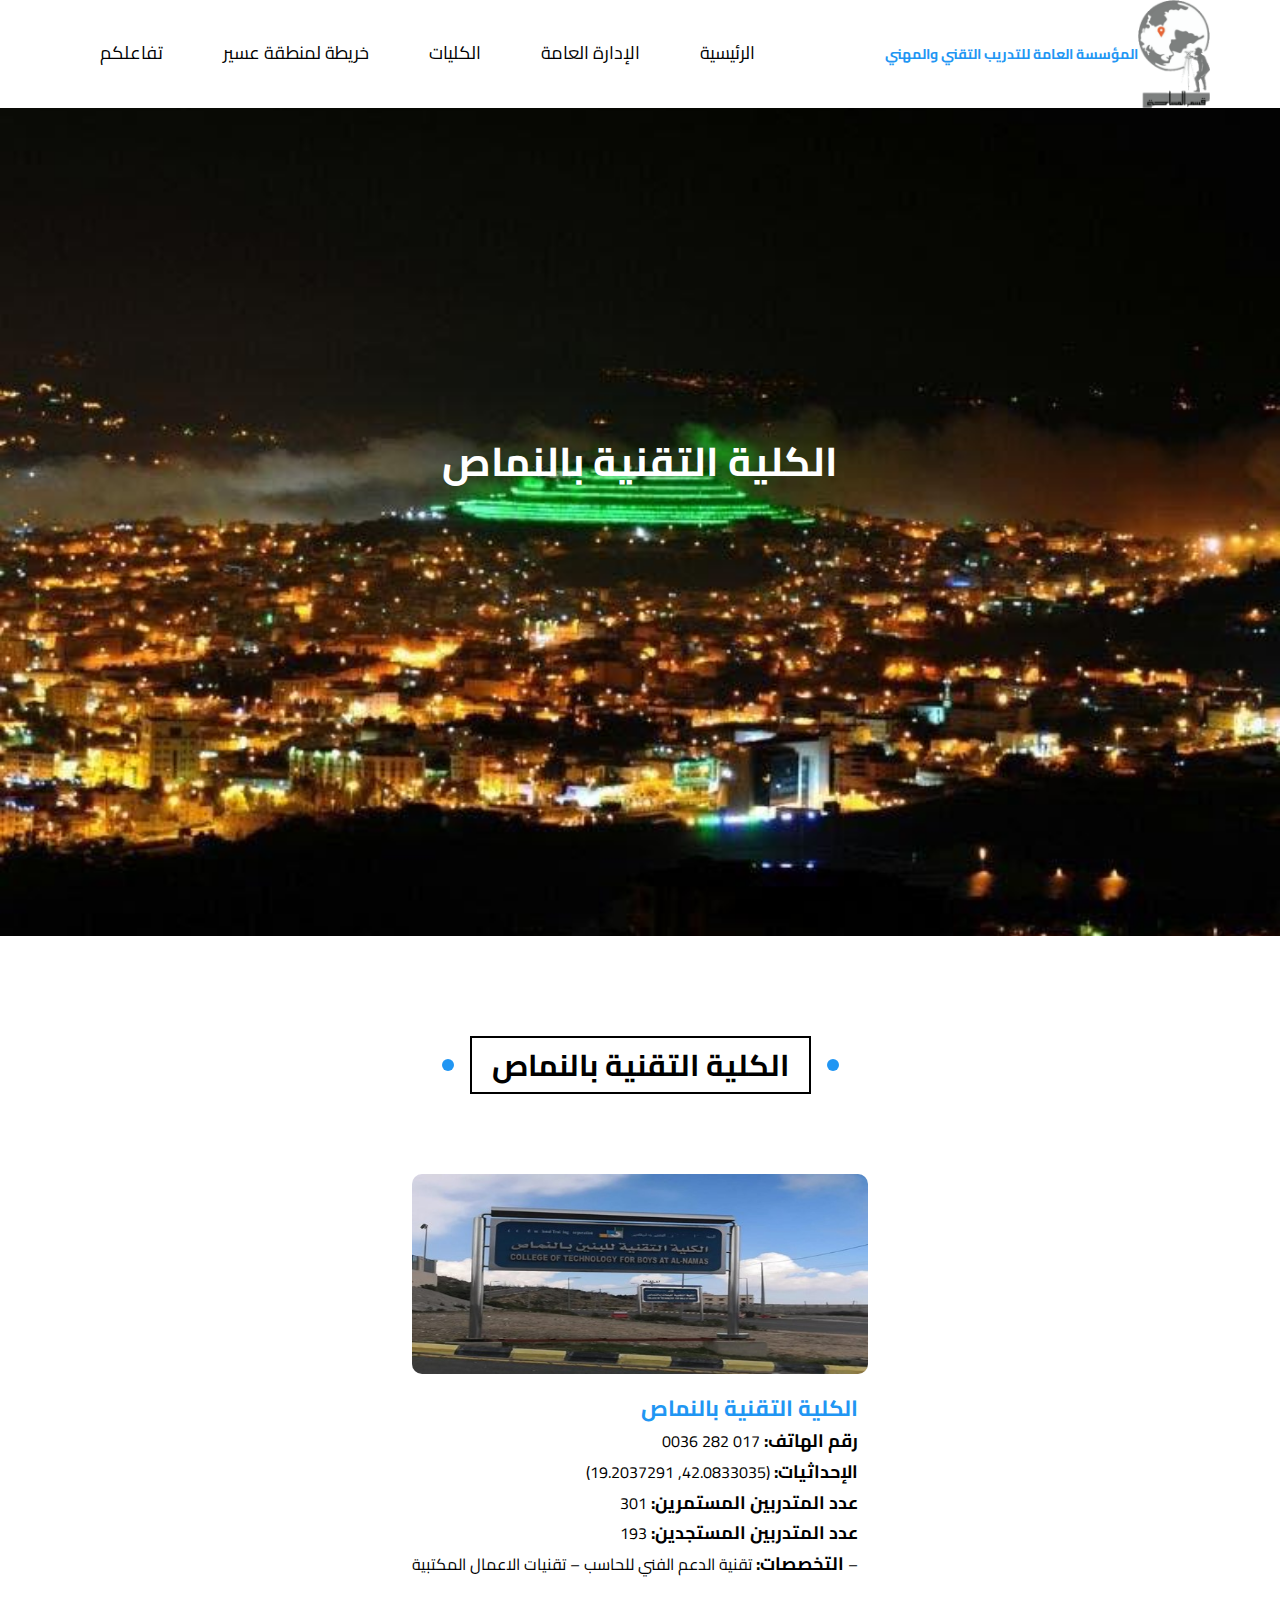
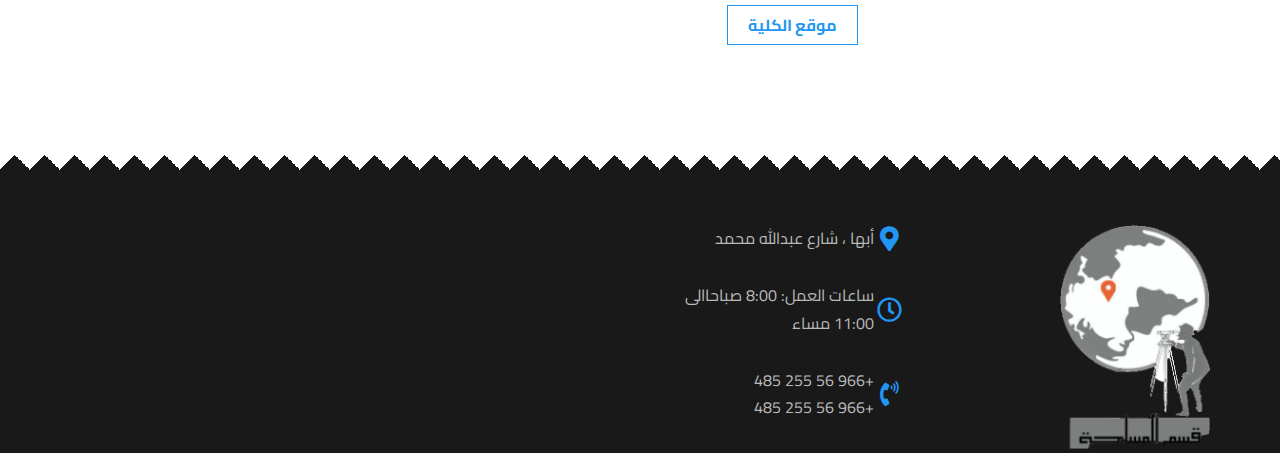
<file: المشروع الثاني/design/college-6.html>
<!DOCTYPE html>
<html lang="en">
  <head>
    <meta charset="UTF-8" />
    <meta http-equiv="X-UA-Compatible" content="IE=edge" />
    <meta name="viewport" content="width=device-width, initial-scale=1.0" />
    <title>قسم المساحة-الكلية التقنية بأبها</title>
    <link rel="stylesheet" href="css/normalize.css" />
    <link rel="stylesheet" href="css/style.css" />
    <!-- Font Awesome -->
    <link rel="stylesheet" href="css/all.min.css" />
    <!-- Google Fonts -->
    <link rel="preconnect" href="https://fonts.googleapis.com" />
    <link rel="preconnect" href="https://fonts.gstatic.com" crossorigin />
    <link
      href="https://fonts.googleapis.com/css2?family=Cairo:wght@300;400;700&display=swap"
      rel="stylesheet"
    />
  </head>
  <body>
    <!-- Start Header -->
    <div class="header" id="header">
      <div class="container">
        <a href="#" class="logo">
          <img src="imgs/logo.gif" alt="logo" />
          المؤسسة العامة للتدريب التقني والمهني
        </a>
        <ul class="main-nav">
          <li><a href="#">الرئيسية</a></li>
          <li><a href="#articles">الإدارة العامة</a></li>
          <li><a href="#college">الكليات</a></li>
          <li><a href="#map"> خريطة لمنطقة عسير</a></li>
          <li><a href="#contact">تفاعلكم </a></li>
        </ul>
      </div>
    </div>
    <!-- End Header -->
    <!-- Start Landing -->
    <div class="landing single">
      <div class="container">
        <div class="text">
          <h1>الكلية التقنية بالنماص</h1>
        </div>
      </div>
    </div>
    <!-- End Landing -->

    <!-- Start Team -->
    <div class="team" id="single">
      <h2 class="main-title">الكلية التقنية بالنماص</h2>
      <div class="container">
        <div class="box">
          <div class="data">
            <img src="imgs/college-06.jpg" alt="" />
          </div>
          <div class="info">
            <h3>الكلية التقنية بالنماص</h3>
            <p><span>رقم الهاتف: </span>017 282 0036</p>
            <p><span>الإحداثيات: </span>(42.0833035, 19.2037291)</p>
            <p><span>عدد المتدربين المستمرين: </span>301</p>
            <p><span>عدد المتدربين المستجدين: </span>193</p>
            <p>
              <span>التخصصات: </span>تقنية الدعم الفني للحاسب – تقنيات الاعمال
              المكتبية –
            </p>
            <a href="https://maps.app.goo.gl/2CqUNTF8343RaE1o6?g_st=iw"
              >موقع الكلية</a
            >
          </div>
        </div>
      </div>
    </div>
    <div class="spikes"></div>
    <!-- End Team -->

    <!-- Start Footer -->
    <div class="footer">
      <div class="container">
        <div class="box">
          <img src="imgs/logo.gif" alt="logo" class="footer-logo" />
        </div>
        <div class="box">
          <div class="line">
            <i class="fas fa-map-marker-alt fa-fw"></i>
            <div class="info">أبها ، شارع عبدالله محمد</div>
          </div>
          <div class="line">
            <i class="far fa-clock fa-fw"></i>
            <div class="info">ساعات العمل: 8:00 صباحاالى 11:00 مساء</div>
          </div>
          <div class="line">
            <i class="fas fa-phone-volume fa-fw"></i>
            <div class="info">
              <span>+966 56 255 485</span>
              <span>+966 56 255 485</span>
            </div>
          </div>
        </div>
      </div>
    </div>
  </body>
</html>
</file>
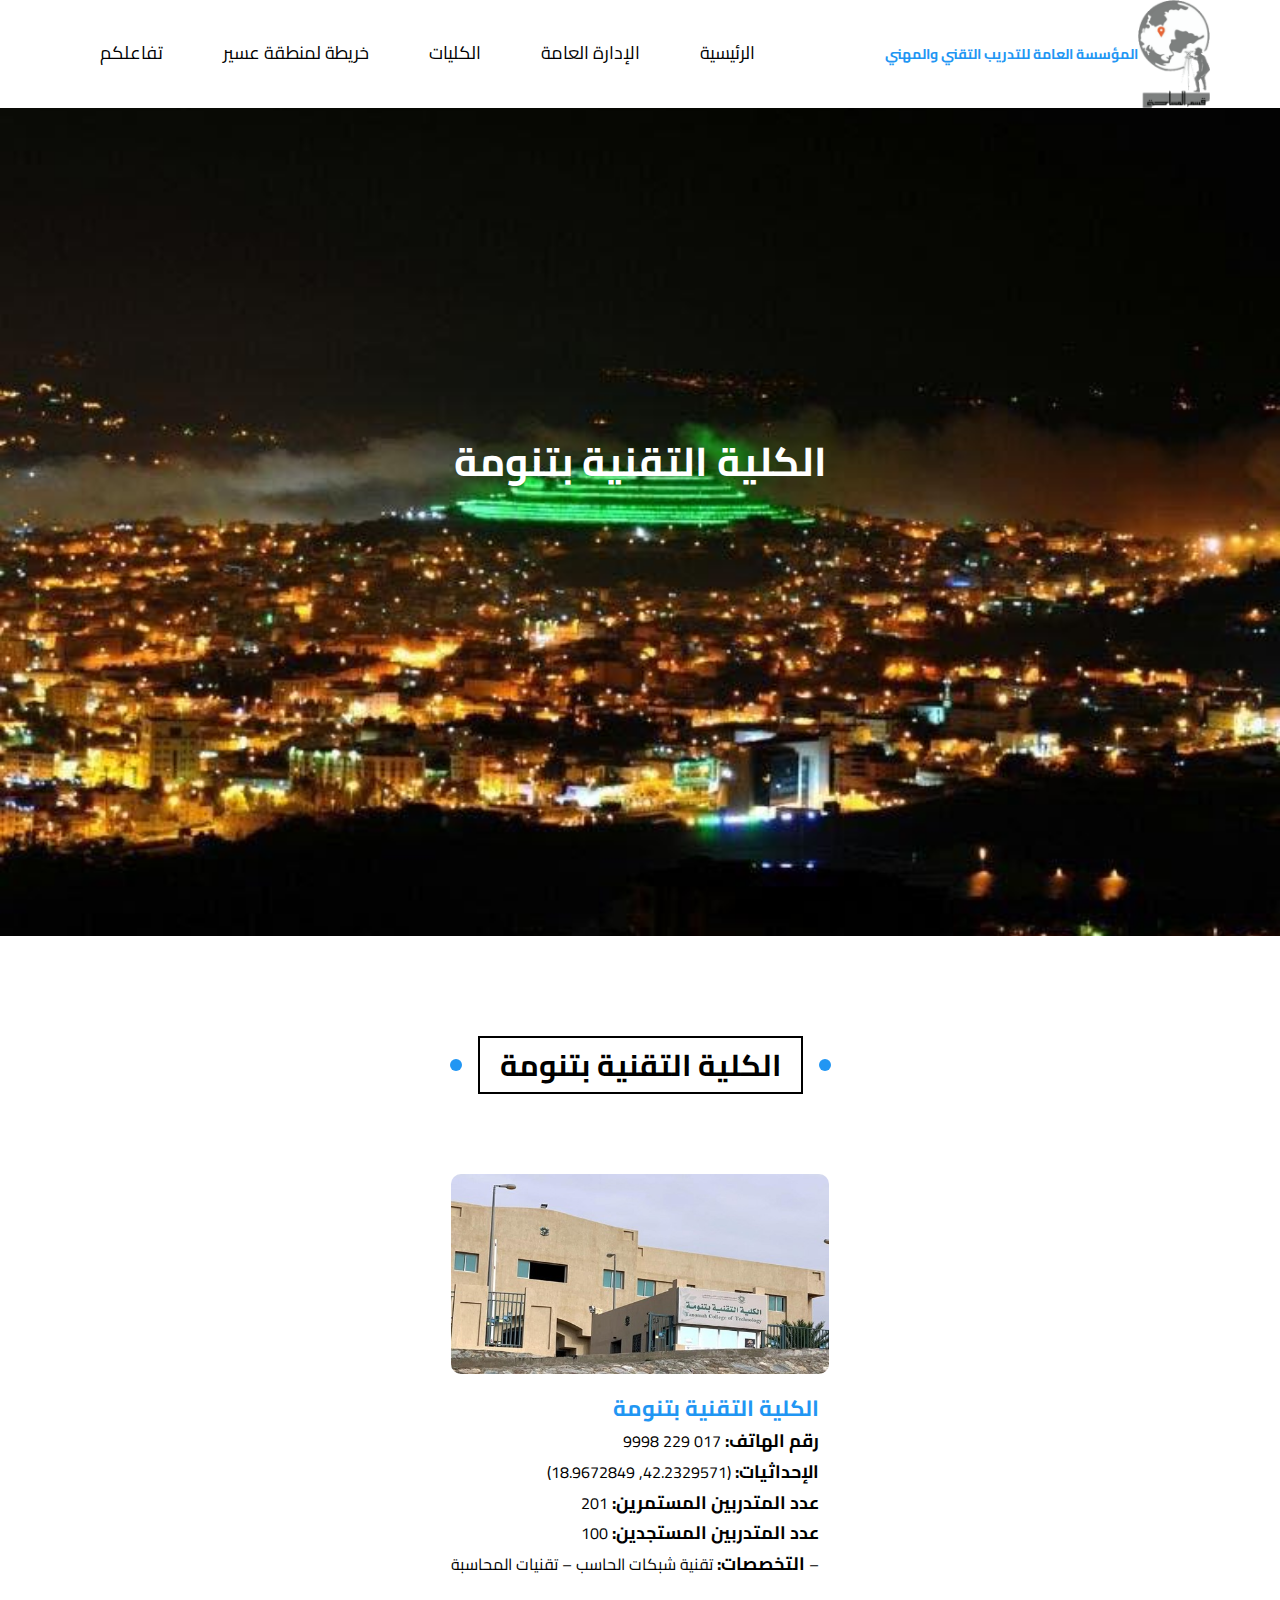
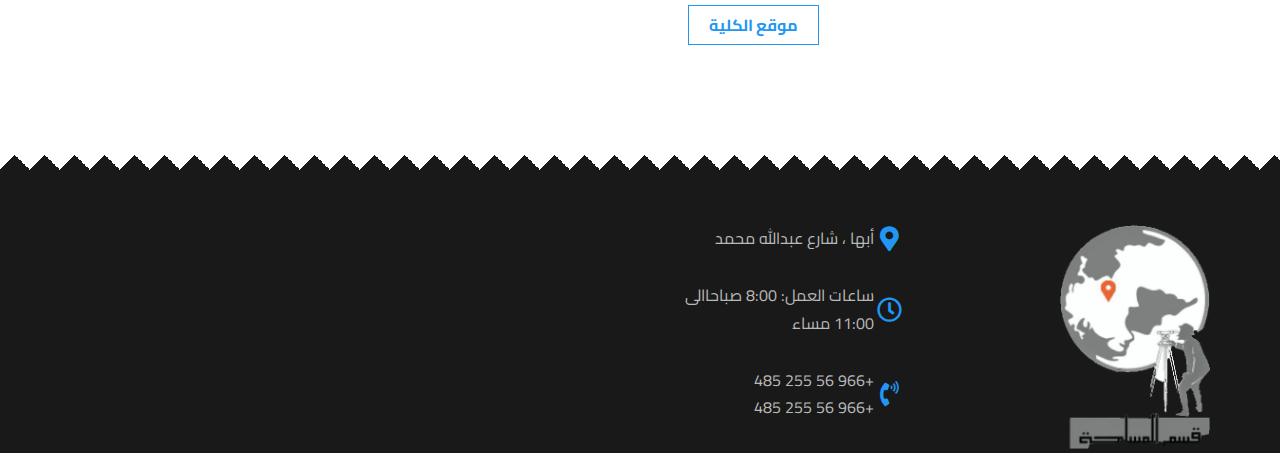
<file: المشروع الثاني/design/college-7.html>
<!DOCTYPE html>
<html lang="en">
  <head>
    <meta charset="UTF-8" />
    <meta http-equiv="X-UA-Compatible" content="IE=edge" />
    <meta name="viewport" content="width=device-width, initial-scale=1.0" />
    <title>قسم المساحة-الكلية التقنية بأبها</title>
    <link rel="stylesheet" href="css/normalize.css" />
    <link rel="stylesheet" href="css/style.css" />
    <!-- Font Awesome -->
    <link rel="stylesheet" href="css/all.min.css" />
    <!-- Google Fonts -->
    <link rel="preconnect" href="https://fonts.googleapis.com" />
    <link rel="preconnect" href="https://fonts.gstatic.com" crossorigin />
    <link
      href="https://fonts.googleapis.com/css2?family=Cairo:wght@300;400;700&display=swap"
      rel="stylesheet"
    />
  </head>
  <body>
    <!-- Start Header -->
    <div class="header" id="header">
      <div class="container">
        <a href="#" class="logo">
          <img src="imgs/logo.gif" alt="logo" />
          المؤسسة العامة للتدريب التقني والمهني
        </a>
        <ul class="main-nav">
          <li><a href="#">الرئيسية</a></li>
          <li><a href="#articles">الإدارة العامة</a></li>
          <li><a href="#college">الكليات</a></li>
          <li><a href="#map"> خريطة لمنطقة عسير</a></li>
          <li><a href="#contact">تفاعلكم </a></li>
        </ul>
      </div>
    </div>
    <!-- End Header -->
    <!-- Start Landing -->
    <div class="landing single">
      <div class="container">
        <div class="text">
          <h1>الكلية التقنية بتنومة</h1>
        </div>
      </div>
    </div>
    <!-- End Landing -->

    <!-- Start Team -->
    <div class="team" id="single">
      <h2 class="main-title">الكلية التقنية بتنومة</h2>
      <div class="container">
        <div class="box">
          <div class="data">
            <img src="imgs/college-07.jpg" alt="" />
          </div>
          <div class="info">
            <h3>الكلية التقنية بتنومة</h3>
            <p><span>رقم الهاتف: </span>017 229 9998</p>
            <p><span>الإحداثيات: </span>(42.2329571, 18.9672849)</p>
            <p><span>عدد المتدربين المستمرين: </span>201</p>
            <p><span>عدد المتدربين المستجدين: </span>100</p>
            <p><span>التخصصات: </span>تقنية شبكات الحاسب – تقنيات المحاسبة –</p>
            <a href="https://maps.app.goo.gl/vn1FXpYpQHh4j6UM8?g_st=iw"
              >موقع الكلية</a
            >
          </div>
        </div>
      </div>
    </div>
    <div class="spikes"></div>
    <!-- End Team -->

    <!-- Start Footer -->
    <div class="footer">
      <div class="container">
        <div class="box">
          <img src="imgs/logo.gif" alt="logo" class="footer-logo" />
        </div>
        <div class="box">
          <div class="line">
            <i class="fas fa-map-marker-alt fa-fw"></i>
            <div class="info">أبها ، شارع عبدالله محمد</div>
          </div>
          <div class="line">
            <i class="far fa-clock fa-fw"></i>
            <div class="info">ساعات العمل: 8:00 صباحاالى 11:00 مساء</div>
          </div>
          <div class="line">
            <i class="fas fa-phone-volume fa-fw"></i>
            <div class="info">
              <span>+966 56 255 485</span>
              <span>+966 56 255 485</span>
            </div>
          </div>
        </div>
      </div>
    </div>
  </body>
</html>
</file>
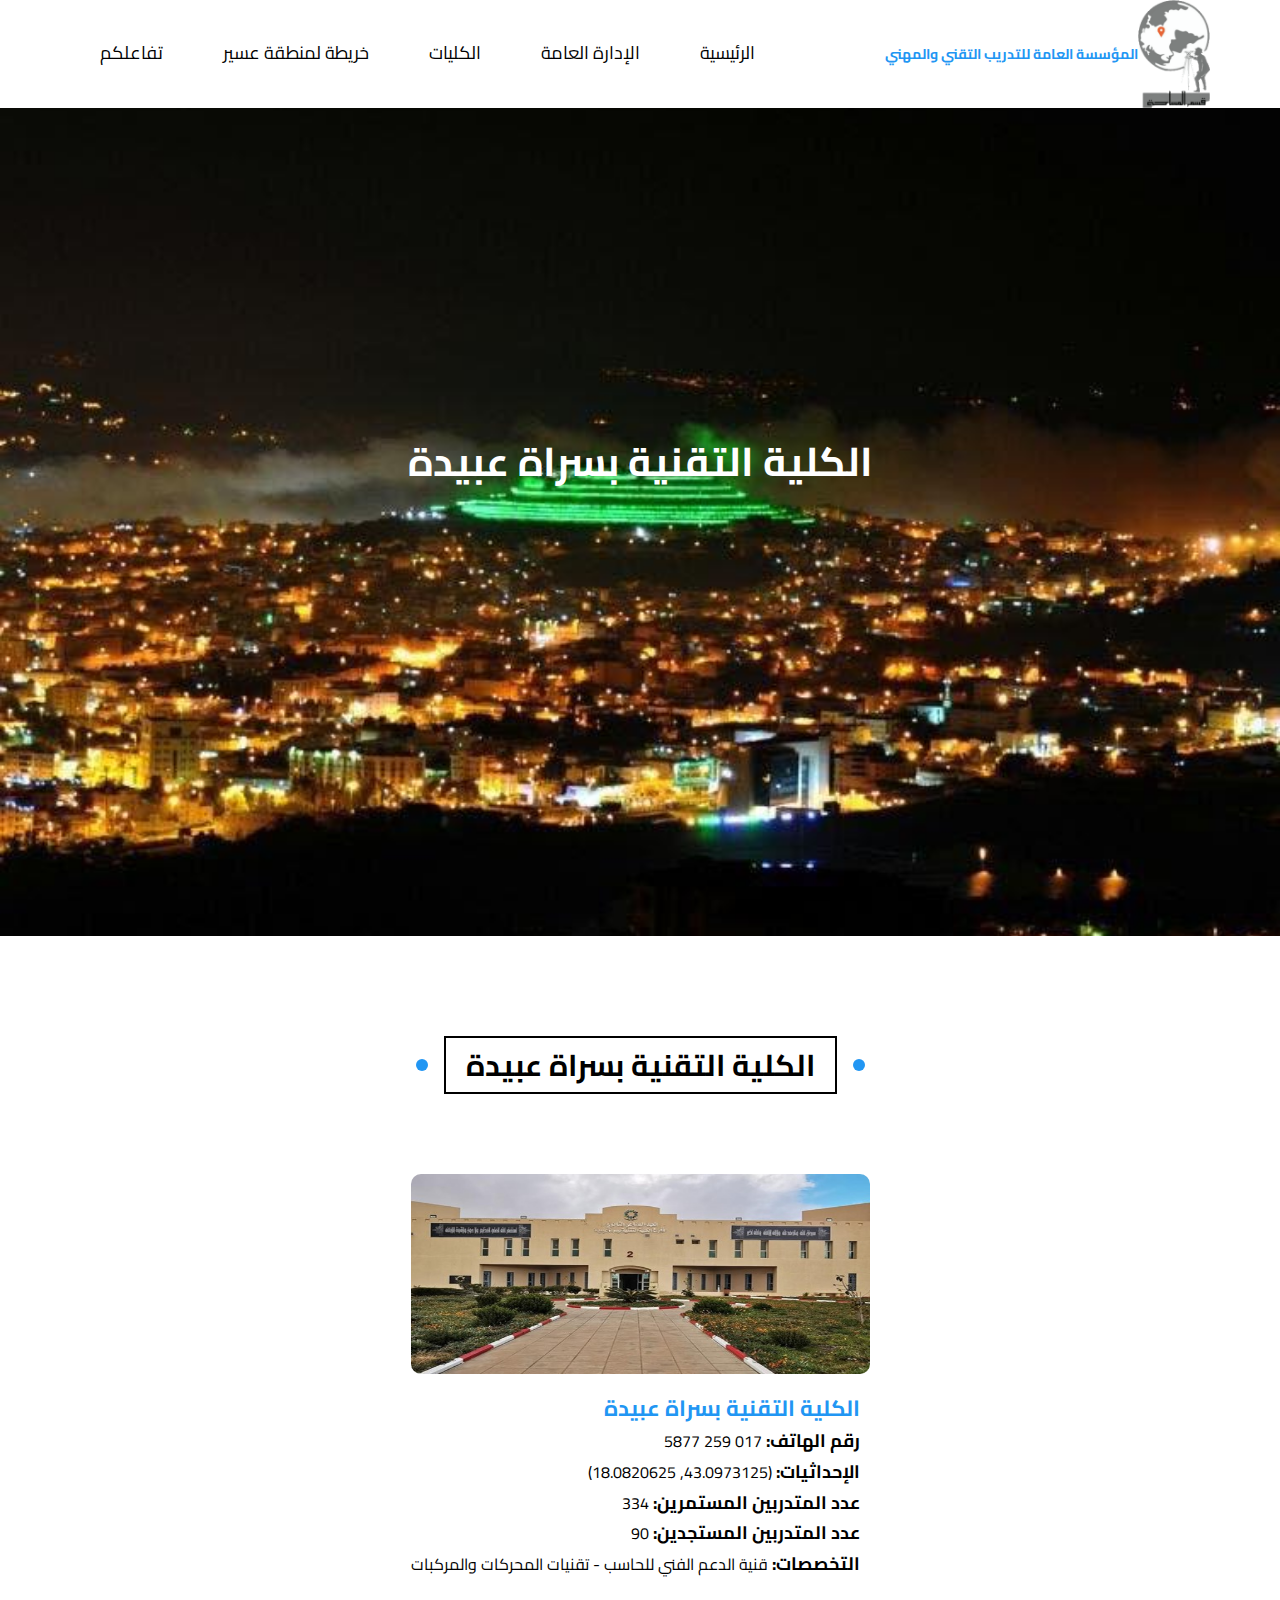
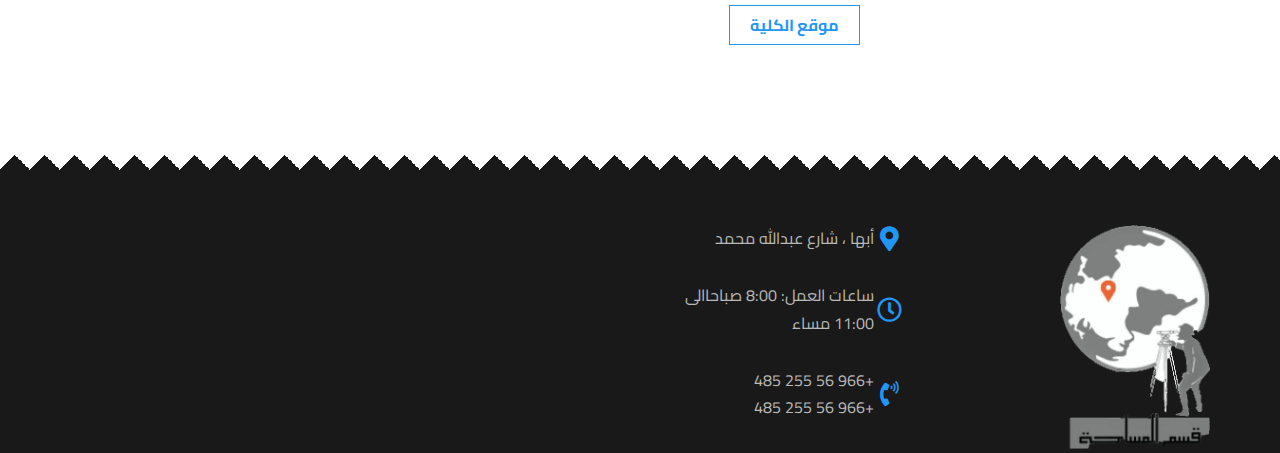
<file: المشروع الثاني/design/college-8.html>
<!DOCTYPE html>
<html lang="en">
  <head>
    <meta charset="UTF-8" />
    <meta http-equiv="X-UA-Compatible" content="IE=edge" />
    <meta name="viewport" content="width=device-width, initial-scale=1.0" />
    <title>قسم المساحة-الكلية التقنية بأبها</title>
    <link rel="stylesheet" href="css/normalize.css" />
    <link rel="stylesheet" href="css/style.css" />
    <!-- Font Awesome -->
    <link rel="stylesheet" href="css/all.min.css" />
    <!-- Google Fonts -->
    <link rel="preconnect" href="https://fonts.googleapis.com" />
    <link rel="preconnect" href="https://fonts.gstatic.com" crossorigin />
    <link
      href="https://fonts.googleapis.com/css2?family=Cairo:wght@300;400;700&display=swap"
      rel="stylesheet"
    />
  </head>
  <body>
    <!-- Start Header -->
    <div class="header" id="header">
      <div class="container">
        <a href="#" class="logo">
          <img src="imgs/logo.gif" alt="logo" />
          المؤسسة العامة للتدريب التقني والمهني
        </a>
        <ul class="main-nav">
          <li><a href="#">الرئيسية</a></li>
          <li><a href="#articles">الإدارة العامة</a></li>
          <li><a href="#college">الكليات</a></li>
          <li><a href="#map"> خريطة لمنطقة عسير</a></li>
          <li><a href="#contact">تفاعلكم </a></li>
        </ul>
      </div>
    </div>
    <!-- End Header -->
    <!-- Start Landing -->
    <div class="landing single">
      <div class="container">
        <div class="text">
          <h1>الكلية التقنية بسراة عبيدة</h1>
        </div>
      </div>
    </div>
    <!-- End Landing -->

    <!-- Start Team -->
    <div class="team" id="single">
      <h2 class="main-title">الكلية التقنية بسراة عبيدة</h2>
      <div class="container">
        <div class="box" href="https://maps.app.goo.gl/Ahu2d">
          <div class="data">
            <img src="imgs/college-08.jpg" alt="" />
          </div>
          <div class="info">
            <h3>الكلية التقنية بسراة عبيدة</h3>
            <p><span>رقم الهاتف: </span>017 259 5877</p>
            <p><span>الإحداثيات: </span>(43.0973125, 18.0820625)</p>
            <p><span>عدد المتدربين المستمرين: </span>334</p>
            <p><span>عدد المتدربين المستجدين: </span>90</p>
            <p>
              <span>التخصصات: </span>قنية الدعم الفني للحاسب - تقنيات المحركات
              والمركبات
            </p>

            <a href="https://maps.app.goo.gl/3XQRWShFJspFbKmJ7?g_st=iwb"
              >موقع الكلية</a
            >
          </div>
        </div>
      </div>
    </div>
    <div class="spikes"></div>
    <!-- End Team -->

    <!-- Start Footer -->
    <div class="footer">
      <div class="container">
        <div class="box">
          <img src="imgs/logo.gif" alt="logo" class="footer-logo" />
        </div>
        <div class="box">
          <div class="line">
            <i class="fas fa-map-marker-alt fa-fw"></i>
            <div class="info">أبها ، شارع عبدالله محمد</div>
          </div>
          <div class="line">
            <i class="far fa-clock fa-fw"></i>
            <div class="info">ساعات العمل: 8:00 صباحاالى 11:00 مساء</div>
          </div>
          <div class="line">
            <i class="fas fa-phone-volume fa-fw"></i>
            <div class="info">
              <span>+966 56 255 485</span>
              <span>+966 56 255 485</span>
            </div>
          </div>
        </div>
      </div>
    </div>
  </body>
</html>
</file>
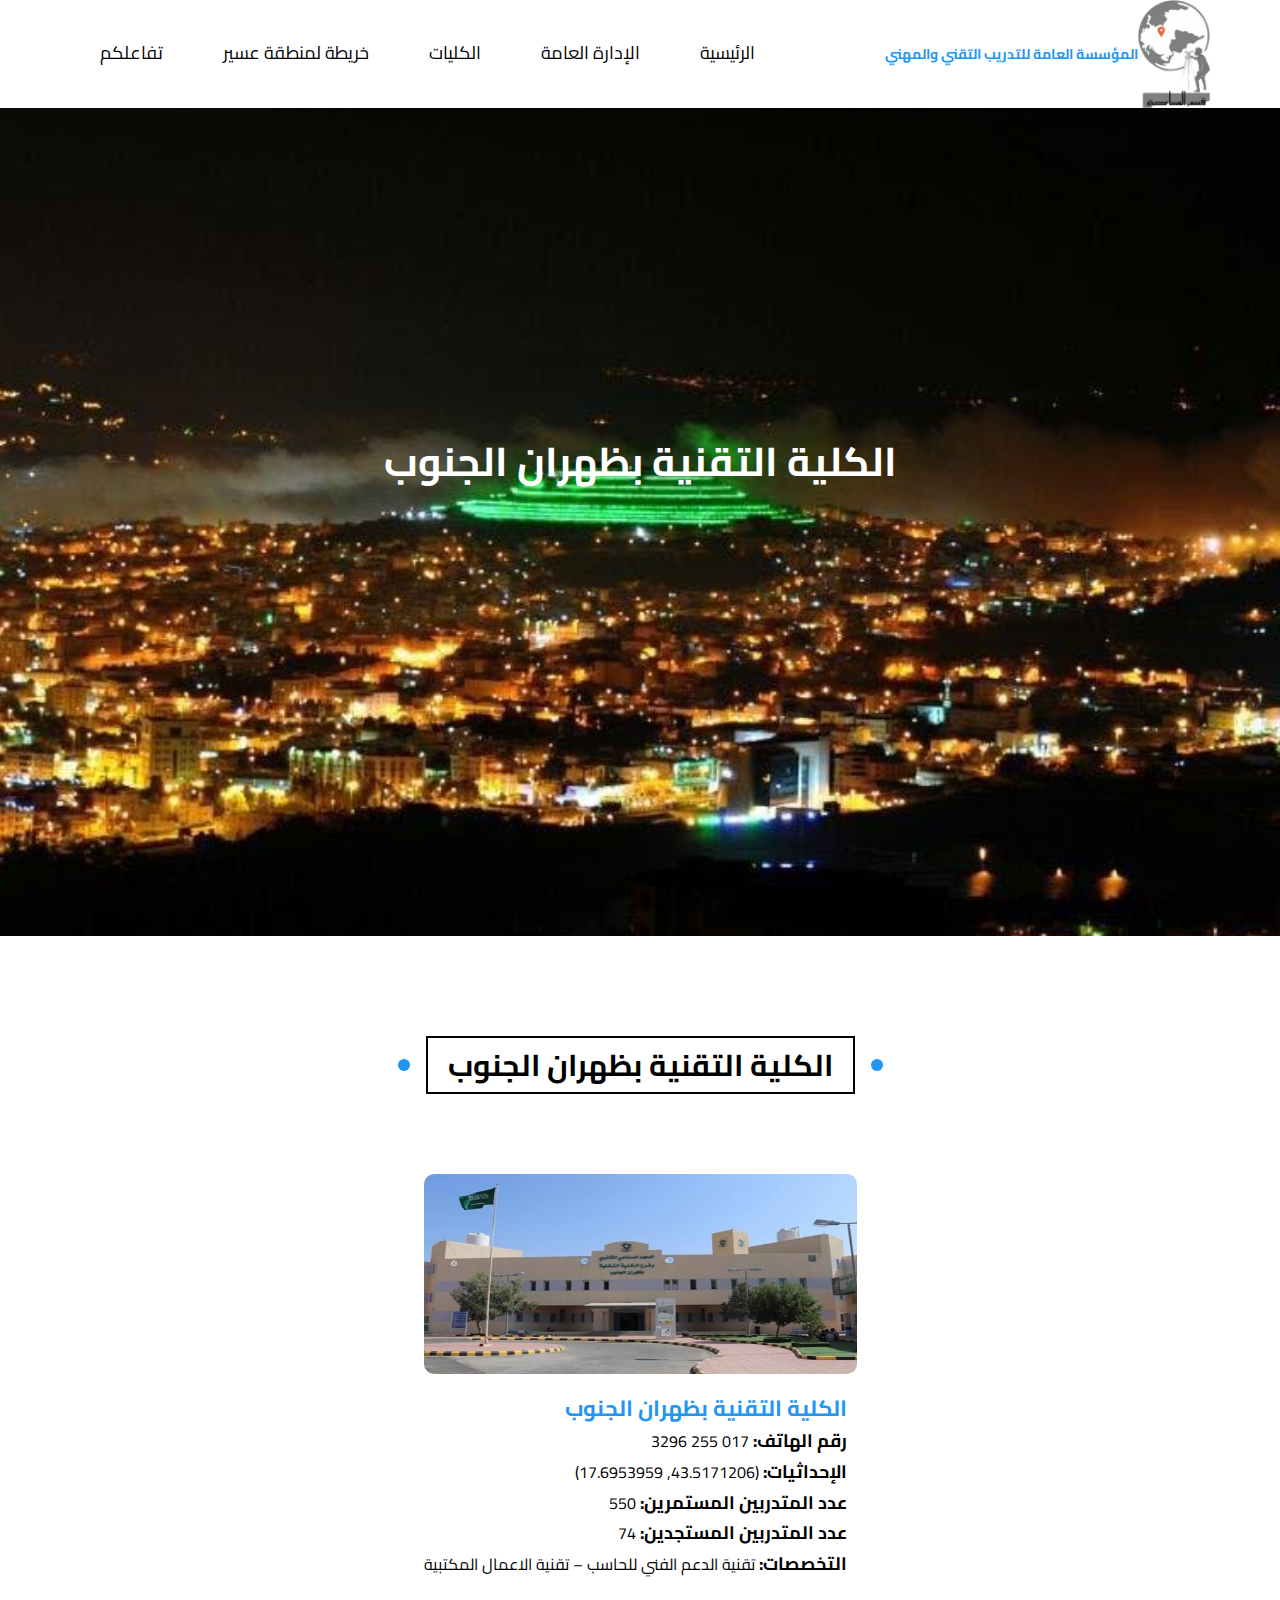
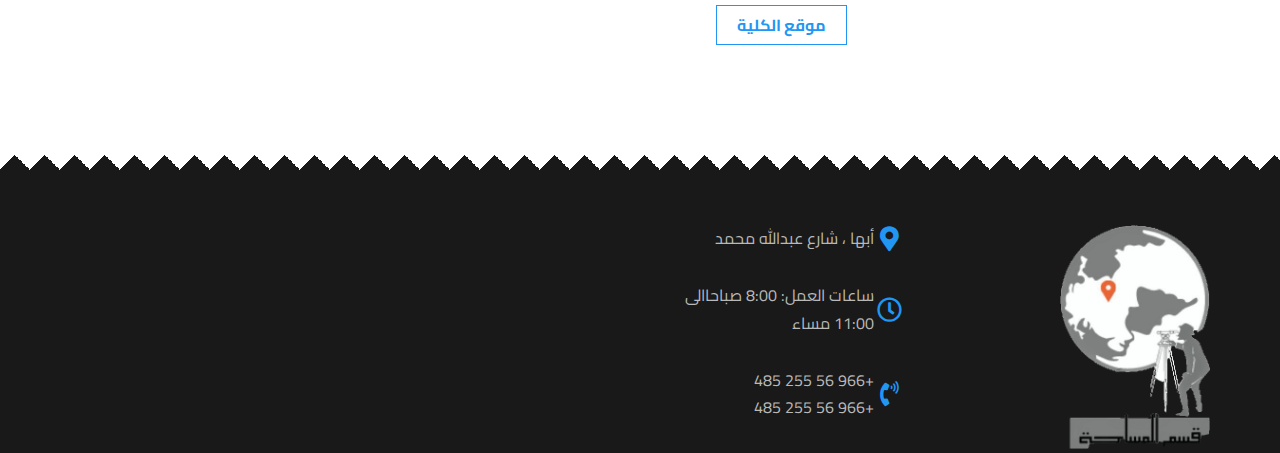
<file: المشروع الثاني/design/college-9.html>
<!DOCTYPE html>
<html lang="en">
  <head>
    <meta charset="UTF-8" />
    <meta http-equiv="X-UA-Compatible" content="IE=edge" />
    <meta name="viewport" content="width=device-width, initial-scale=1.0" />
    <title>قسم المساحة-الكلية التقنية بأبها</title>
    <link rel="stylesheet" href="css/normalize.css" />
    <link rel="stylesheet" href="css/style.css" />
    <!-- Font Awesome -->
    <link rel="stylesheet" href="css/all.min.css" />
    <!-- Google Fonts -->
    <link rel="preconnect" href="https://fonts.googleapis.com" />
    <link rel="preconnect" href="https://fonts.gstatic.com" crossorigin />
    <link
      href="https://fonts.googleapis.com/css2?family=Cairo:wght@300;400;700&display=swap"
      rel="stylesheet"
    />
  </head>
  <body>
    <!-- Start Header -->
    <div class="header" id="header">
      <div class="container">
        <a href="#" class="logo">
          <img src="imgs/logo.gif" alt="logo" />
          المؤسسة العامة للتدريب التقني والمهني
        </a>
        <ul class="main-nav">
          <li><a href="#">الرئيسية</a></li>
          <li><a href="#articles">الإدارة العامة</a></li>
          <li><a href="#college">الكليات</a></li>
          <li><a href="#map"> خريطة لمنطقة عسير</a></li>
          <li><a href="#contact">تفاعلكم </a></li>
        </ul>
      </div>
    </div>
    <!-- End Header -->
    <!-- Start Landing -->
    <div class="landing single">
      <div class="container">
        <div class="text">
          <h1>الكلية التقنية بظهران الجنوب</h1>
        </div>
      </div>
    </div>
    <!-- End Landing -->

    <!-- Start Team -->
    <div class="team" id="single">
      <h2 class="main-title">الكلية التقنية بظهران الجنوب</h2>
      <div class="container">
        <div class="box" href="https://maps.app.goo.gl/FR5yc">
          <div class="data">
            <img src="imgs/college-09.jpg" alt="" />
          </div>
          <div class="info">
            <h3>الكلية التقنية بظهران الجنوب</h3>
            <p><span>رقم الهاتف: </span>017 255 3296</p>
            <p><span>الإحداثيات: </span>(43.5171206, 17.6953959)</p>
            <p><span>عدد المتدربين المستمرين: </span>550</p>
            <p><span>عدد المتدربين المستجدين: </span>74</p>
            <p>
              <span>التخصصات: </span>تقنية الدعم الفني للحاسب – تقنية الاعمال
              المكتبية
            </p>
            <a href="https://maps.app.goo.gl/FR5ycBMcG5HKt7Cb7?g_st=iw"
              >موقع الكلية</a
            >
          </div>
        </div>
      </div>
    </div>
    <div class="spikes"></div>
    <!-- End Team -->

    <!-- Start Footer -->
    <div class="footer">
      <div class="container">
        <div class="box">
          <img src="imgs/logo.gif" alt="logo" class="footer-logo" />
        </div>
        <div class="box">
          <div class="line">
            <i class="fas fa-map-marker-alt fa-fw"></i>
            <div class="info">أبها ، شارع عبدالله محمد</div>
          </div>
          <div class="line">
            <i class="far fa-clock fa-fw"></i>
            <div class="info">ساعات العمل: 8:00 صباحاالى 11:00 مساء</div>
          </div>
          <div class="line">
            <i class="fas fa-phone-volume fa-fw"></i>
            <div class="info">
              <span>+966 56 255 485</span>
              <span>+966 56 255 485</span>
            </div>
          </div>
        </div>
      </div>
    </div>
  </body>
</html>
</file>
<file: المشروع الثاني/design/css/style.css>
/* Start Global Rules */

* {
  -webkit-box-sizing: border-box;
  -moz-box-sizing: border-box;
  box-sizing: border-box;
}
:root {
  --main-color: #2196f3;
  --main-color-alt: #1787e0;
  --main-transition: 0.3s;
  --main-padding-top: 100px;
  --main-padding-bottom: 100px;
  --section-background: #ececec;
}
html {
  scroll-behavior: smooth;
  direction: rtl;
}
body {
  font-family: "Cairo", sans-serif;
}
a {
  text-decoration: none;
}
ul {
  list-style: none;
  margin: 0;
  padding: 0;
}
.container {
  padding-left: 15px;
  padding-right: 15px;
  margin-left: auto;
  margin-right: auto;
}
/* Small */
@media (min-width: 768px) {
  .container {
    width: 750px;
  }
}
/* Medium */
@media (min-width: 992px) {
  .container {
    width: 970px;
  }
}
/* Large */
@media (min-width: 1200px) {
  .container {
    width: 1170px;
  }
}
.main-title {
  text-transform: uppercase;
  margin: 0 auto 80px;
  border: 2px solid black;
  padding: 10px 20px;
  font-size: 30px;
  width: fit-content;
  position: relative;
  z-index: 1;
  transition: var(--main-transition);
}
.main-title::before,
.main-title::after {
  content: "";
  width: 12px;
  height: 12px;
  background-color: var(--main-color);
  position: absolute;
  border-radius: 50%;
  top: 50%;
  transform: translateY(-50%);
}
.main-title::before {
  left: -30px;
}
.main-title::after {
  right: -30px;
}
.main-title:hover::before {
  z-index: -1;
  animation: left-move 0.5s linear forwards;
}
.main-title:hover::after {
  z-index: -1;
  animation: right-move 0.5s linear forwards;
}
.main-title:hover {
  color: white;
  border: 2px solid white;
  transition-delay: 0.5s;
}
.spikes {
  position: relative;
}
.spikes::after {
  content: "";
  position: absolute;
  right: 0;
  width: 100%;
  height: 30px;
  z-index: 1;
  background-image: linear-gradient(135deg, white 25%, transparent 25%),
    linear-gradient(225deg, white 25%, transparent 25%);
  background-size: 30px 30px;
}
.dots {
  background-image: url("../imgs/dots.png");
  height: 186px;
  width: 204px;
  background-repeat: no-repeat;
  position: absolute;
}
.dots-up {
  top: 200px;
  right: 0;
}
.dots-down {
  bottom: 200px;
  left: 0;
}
/* End Global Rules */
/* Start Header */
.header {
  background-color: white;
  position: relative;
  -webkit-box-shadow: 0 0 10px #ddd;
  -moz-box-shadow: 0 0 10px #ddd;
  box-shadow: 0 0 10px #ddd;
}
.header .container {
  display: flex;
  justify-content: space-between;
  align-items: center;
  flex-wrap: wrap;
  position: relative;
}
.header .logo {
  color: var(--main-color);
  font-size: 14px;
  font-weight: bold;

  display: flex;
  justify-content: center;
  align-items: center;
  margin-left: 40px;
}
.logo img {
  max-width: 100%;
  width: 72px;
}

@media (max-width: 767px) {
  .header .logo {
    width: 100%;
    height: 50px;
  }
}
.header .main-nav {
  display: flex;
}
@media (max-width: 767px) {
  .header .main-nav {
    margin: auto;
  }
}
.header .main-nav > li:hover .mega-menu {
  opacity: 1;
  z-index: 100;
  top: calc(100% + 1px);
}
.header .main-nav > li > a {
  display: flex;
  justify-content: center;
  align-items: center;
  height: 72px;
  position: relative;
  color: black;
  padding: 0 30px;
  overflow: hidden;
  font-size: 18px;
  transition: var(--main-transition);
}
@media (max-width: 767px) {
  .header .main-nav > li > a {
    padding: 10px;
    font-size: 14px;
    height: 40px;
  }
}
.header .main-nav > li > a::before {
  content: "";
  position: absolute;
  width: 100%;
  height: 4px;
  background-color: var(--main-color);
  top: 0;
  left: -100%;
  transition: var(--main-transition);
}
.header .main-nav > li > a:hover {
  color: var(--main-color);
  background-color: #fafafa;
}
.header .main-nav > li > a:hover::before {
  left: 0;
}
.header .mega-menu {
  position: absolute;
  width: 100%;
  left: 0;
  padding: 30px;
  background-color: white;
  border-bottom: 3px solid var(--main-color);
  z-index: -1;
  display: flex;
  gap: 40px;
  top: calc(100% + 50px);
  opacity: 0;
  transition: top var(--main-transition), opacity var(--main-transition);
}
@media (max-width: 767px) {
  .header .mega-menu {
    flex-direction: column;
    gap: 0;
    padding: 5px;
  }
}
.header .mega-menu .image img {
  max-width: 100%;
}
@media (max-width: 991px) {
  .header .mega-menu .image {
    display: none;
  }
}
.header .mega-menu .links {
  min-width: 250px;
  flex: 1;
}
.header .mega-menu .links li {
  position: relative;
}
.header .mega-menu .links li:not(:last-child) {
  border-bottom: 1px solid #e9e6e6;
}
@media (max-width: 767px) {
  .header .mega-menu .links:first-of-type li:last-child {
    border-bottom: 1px solid #e9e6e6;
  }
}
.header .mega-menu .links li::before {
  content: "";
  position: absolute;
  left: 0;
  top: 0;
  width: 0;
  height: 100%;
  background-color: #fafafa;
  z-index: -1;
  transition: var(--main-transition);
}
.header .mega-menu .links li:hover::before {
  width: 100%;
}
.header .mega-menu .links li a {
  color: var(--main-color);
  padding: 15px;
  display: block;
  font-size: 18px;
  font-weight: bold;
}
.header .mega-menu .links li a i {
  margin-right: 10px;
}
/* End Header */
/* Start Landing */
.landing {
  position: relative;
  background-image: url("../imgs/landing.jpeg");
  background-position: center;
  background-size: cover;
  background-repeat: no-repeat;
}

.landing .container {
  min-height: calc(100vh - 72px);
  display: flex;
  align-items: center;
  padding-bottom: 120px;
}
.landing.single .container {
  text-align: center;
}
.landing .text {
  flex: 1;
  color: #fff;
}
@media (max-width: 991px) {
  .landing .text {
    text-align: center;
  }
}
.landing .text h1 {
  font-size: 40px;
  margin: 0;
  letter-spacing: -2px;
}
@media (max-width: 767px) {
  .landing .text h1 {
    font-size: 28px;
  }
}
.landing .text p {
  font-size: 23px;
  line-height: 1.7;
  margin: 5px 0 0;
  color: #eee;
  max-width: 500px;
}
@media (max-width: 991px) {
  .landing .text p {
    margin: 10px auto;
  }
}
@media (max-width: 767px) {
  .landing .text p {
    font-size: 18px;
  }
}
.landing .image img {
  position: relative;
  width: 357px;
  animation: up-and-down 5s linear infinite;
}
@media (max-width: 991px) {
  .landing .image {
    display: none;
  }
}
.landing .go-down {
  color: var(--main-color);
  position: absolute;
  bottom: 30px;
  left: 50%;
  transform: translateX(-50%);
  transition: var(--main-transition);
}
.landing .go-down:hover {
  color: var(--main-color-alt);
}
.landing .go-down i {
  animation: bouncing 1.5s infinite;
}
/* End Landing */
/* Start Articles */
.articles {
  padding-top: var(--main-padding-top);
  padding-bottom: var(--main-padding-bottom);
  position: relative;
}
.articles .container {
  display: grid;
  grid-template-columns: repeat(auto-fill, minmax(250px, 1fr));
  gap: 40px;
}
.articles .box {
  box-shadow: 0 2px 15px rgb(0 0 0 / 10%);
  background-color: white;
  border-radius: 6px;
  overflow: hidden;
  transition: transform var(--main-transition),
    box-shadow var(--main-transition);
  text-align: center;
}
.articles .box:hover {
  transform: translateY(-10px);
  box-shadow: 0 2px 15px rgb(0 0 0 / 20%);
}
.articles .box img {
  width: 80%;
  max-width: 100%;
}
.articles .box .content {
  padding: 20px;
}
.articles .box .content h3 {
  margin: 0;
}
.articles .box .content p {
  margin: 10px 0 0;
  line-height: 1.5;
  color: #777;
}
.articles .box .info {
  padding: 20px;
  border-top: 1px solid #e6e6e7;
  display: flex;
  justify-content: space-between;
  align-items: center;
}
.articles .box .info a {
  color: var(--main-color);
  font-weight: bold;
}
.articles .box .info i {
  color: var(--main-color);
}
.articles .box:hover .info i {
  animation: moving-arrow 0.6s linear infinite;
}
/* End Articles */
/* Start Gallery */
.gallery {
  padding-top: var(--main-padding-top);
  padding-bottom: var(--main-padding-bottom);
  position: relative;
  background-color: var(--section-background);
}
.gallery .container {
  display: grid;
  grid-template-columns: repeat(auto-fill, minmax(300px, 1fr));
  gap: 40px;
}
.gallery .box {
  padding: 15px;
  background-color: white;
  box-shadow: 0px 12px 20px 0px rgb(0 0 0 / 13%),
    0px 2px 4px 0px rgb(0 0 0 / 12%);
}
.gallery .box .image {
  position: relative;
  overflow: hidden;
}
.gallery .box .image::before {
  content: "";
  position: absolute;
  top: 50%;
  left: 50%;
  transform: translate(-50%, -50%);
  background-color: rgb(255 255 255 / 20%);
  width: 0;
  height: 0;
  opacity: 0;
  z-index: 2;
}
.gallery .box .image:hover::before {
  animation: flashing 0.7s;
}
.gallery .box img {
  max-width: 100%;
  transition: var(--main-transition);
}
.gallery .box .image:hover img {
  transform: rotate(5deg) scale(1.1);
}
/* End Gallery */
/* Start Features */
.features {
  padding-top: var(--main-padding-top);
  padding-bottom: var(--main-padding-bottom);
  position: relative;
  background-color: white;
}
.features .container {
  display: grid;
  grid-template-columns: repeat(auto-fill, minmax(300px, 1fr));
  gap: 40px;
}
.features .box {
  text-align: center;
  border: 1px solid #ccc;
}
.features .box .img-holder {
  position: relative;
  overflow: hidden;
}

.features .box .img-holder img {
  max-width: 100%;
  height: 300px;
}
.features .box:hover .img-holder::after {
  border-width: 170px 500px 170px 0;
}
.features .box h2 {
  position: relative;
  font-size: 40px;
  margin: auto;
  width: fit-content;
}
.features .box h2::after {
  content: "";
  position: absolute;
  bottom: -20px;
  left: 15px;
  height: 5px;
  width: calc(100% - 30px);
}
.features .box p {
  line-height: 2;
  font-size: 20px;
  margin: 30px 0;
  padding: 25px;
  color: #777;
}
.features .box a {
  display: block;
  border: 3px solid transparent;
  width: fit-content;
  margin: 0 auto 30px;
  font-weight: bold;
  font-size: 22px;
  padding: 10px 30px;
  border-radius: 6px;
  transition: var(--main-transition);
}
.features .quality .img-holder::before {
  background-color: rgb(244 64 54 / 60%);
}
.features .quality h2::after {
  background-color: #f44036;
}
.features .quality a {
  color: #f44036;
  border-color: #f44036;
  background: linear-gradient(to right, #f44036 50%, white 50%);
  background-size: 200% 100%;
  background-position: right bottom;
}
.features .time .img-holder::before {
  background-color: rgb(0 150 136 / 60%);
}
.features .time h2::after {
  background-color: #009688;
}
.features .time a {
  color: #009688;
  border-color: #009688;
  background: linear-gradient(to right, #009688 50%, white 50%);
  background-size: 200% 100%;
  background-position: right bottom;
}
.features .passion .img-holder::before {
  background-color: rgb(3 169 244 / 60%);
}
.features .passion h2::after {
  background-color: #03a9f4;
}
.features .passion a {
  color: #03a9f4;
  border-color: #03a9f4;
  background: linear-gradient(to right, #03a9f4 50%, white 50%);
  background-size: 200% 100%;
  background-position: right bottom;
}
.features .box:hover a {
  background-position: left bottom;
  color: white;
}
/* End Features */
/* Start Testimonials */
.testimonials {
  padding-top: var(--main-padding-top);
  padding-bottom: var(--main-padding-bottom);
  position: relative;
  background-color: var(--section-background);
}
.testimonials .container {
  display: grid;
  grid-template-columns: repeat(auto-fill, minmax(300px, 1fr));
  gap: 40px;
}
.testimonials .box {
  padding: 20px;
  background-color: white;
  box-shadow: 0 2px 4px rgb(0 0 0 / 7%);
  border-radius: 6px;
  position: relative;
}
.testimonials .box img {
  position: absolute;
  right: -10px;
  top: -50px;
  width: 100px;
  height: 100px;
  border-radius: 50%;
  border: 10px solid var(--section-background);
}
.testimonials .box h3 {
  margin: 0 0 10px;
}
.testimonials .box .title {
  color: #777;
  margin-bottom: 10px;
  display: block;
}
.testimonials .box .rate .filled {
  color: #ffc107;
}
.testimonials .box p {
  line-height: 1.5;
  color: #777;
  margin-top: 10px;
  margin-bottom: 0;
}
/* End Testimonials */
/* Start Team */
.team {
  padding-top: var(--main-padding-top);
  padding-bottom: var(--main-padding-bottom);
  position: relative;
}
.team .container {
  display: grid;
  grid-template-columns: repeat(auto-fill, minmax(300px, 1fr));
  gap: 30px;
}
#single .container {
  display: flex;
  justify-content: center;
}
.team .box {
  background: #f3f3f3;
}
#single .box {
  background: #fff;
}
.team .box .data {
  display: flex;
  align-items: center;

  width: 100%;
}
.team .box .data img {
  width: 100%;
  max-width: 100%;
  height: 200px;
  transition: var(--main-transition);
  border-radius: 10px;
}
.team .box:hover img {
  filter: grayscale(100%);
}

.team .box .info {
  padding-right: 10px;
}
.team .box .info h3 {
  margin-bottom: 0;
  color: var(--main-color);
  font-size: 22px;
  transition: var(--main-transition);
}
.team .box .info p {
  margin-top: 10px;
  margin-bottom: 10px;
  color: #000;
  direction: ltr;
  text-align: right;
}
.team .box .info p span {
  font-weight: bold;
  font-size: 18px;
}
.team .box .info a {
  color: var(--main-color);
  font-weight: bold;
  display: inline-block;
  margin-top: 20px;
  margin-bottom: 10px;
  padding: 10px 20px;
  border: 1px solid var(--main-color);
}

.team .box:hover .info h3 {
  color: #777;
}
/* End Team */
/* Start Services */
.services {
  padding-top: var(--main-padding-top);
  padding-bottom: var(--main-padding-bottom);
  position: relative;
  background-color: var(--section-background);
}
.services .container {
  display: grid;
  grid-template-columns: repeat(auto-fill, minmax(300px, 1fr));
  gap: 40px;
}
.services .box {
  background-color: white;
  box-shadow: 0 12px 20px 0 rgb(0 0 0 / 13%), 0 2px 4px 0 rgb(0 0 0 / 12%);
  counter-increment: services;
  transition: var(--main-transition);
  position: relative;
}
.services .box::before {
  content: "";
  left: 50%;
  transform: translateX(-50%);
  height: 3px;
  top: -3px;
  background-color: var(--main-color);
  position: absolute;
  width: 0;
  transition: var(--main-transition);
}
.services .box:hover {
  transform: translateY(-10px);
}
.services .box:hover::before {
  width: 100%;
}
.services .box > i {
  margin: 30px auto 20px;
  display: block;
  text-align: center;
  color: #d5d5d5;
}
.services .box > h3 {
  text-align: center;
  margin: 20px 0 40px;
  font-size: 25px;
  color: var(--main-color);
}
.services .box .info {
  padding: 15px;
  position: relative;
  background-color: #f9f9f9;
  text-align: right;
}
.services .box .info::before {
  content: "0" counter(services);
  position: absolute;
  background-color: var(--main-color);
  color: white;
  left: 0;
  top: 0;
  height: 100%;
  width: 80px;
  font-size: 30px;
  font-weight: bold;
  display: flex;
  justify-content: center;
  align-items: center;
  padding-right: 15px;
}
.services .box .info::after {
  content: "";
  position: absolute;
  background-color: #d5d5d5;
  top: 0;
  left: 80px;
  width: 50px;
  height: calc(100% + 0.4px);
  transform: skewX(-30deg);
}
.services .box .info a {
  color: var(--main-color);
}
/* End Services */
/* Start Skills */
.our-skills {
  padding-top: var(--main-padding-top);
  padding-bottom: var(--main-padding-bottom);
  position: relative;
}
.our-skills .container {
  display: flex;
  align-items: center;
}
@media (max-width: 991px) {
  .our-skills img {
    display: none;
  }
}
.our-skills .skills {
  flex: 1;
}
.our-skills .skill h3 {
  display: flex;
  justify-content: space-between;
  align-items: center;
}
.our-skills .skill h3 span {
  font-size: 12px;
  border: 1px solid #ccc;
  padding: 3px 5px;
  border-radius: 4px;
  color: var(--main-color);
}
.our-skills .skill .the-progress {
  height: 30px;
  background-color: #eee;
  position: relative;
}
.our-skills .skill .the-progress span {
  position: absolute;
  left: 0;
  top: 0;
  height: 100%;
  background-color: var(--main-color);
  transition: width 0.5s linear;
}
/* End Skills */
/* Start Work Steps */
.work-steps {
  padding-top: var(--main-padding-top);
  padding-bottom: var(--main-padding-bottom);
  position: relative;
  background-color: var(--section-background);
}
.work-steps .container {
  display: flex;
  align-items: center;
  justify-content: space-between;
}
@media (max-width: 991px) {
  .work-steps .container {
    flex-direction: column;
  }
}
.work-steps .image {
  max-width: 100%;
  margin-right: 100px;
}
@media (max-width: 991px) {
  .work-steps .image {
    margin: 0 0 50px;
  }
}
.work-steps .info .box {
  background-color: #f6f5f5;
  padding: 30px;
  margin-bottom: 20px;
  border-radius: 6px;
  display: flex;
  align-items: center;
  border: 2px solid white;
  position: relative;
  z-index: 1;
}
@media (max-width: 767px) {
  .work-steps .info .box {
    flex-direction: column;
    text-align: center;
  }
}
.work-steps .info .box::before {
  content: "";
  left: 50%;
  top: 50%;
  position: absolute;
  width: 0;
  height: 0;
  transform: translate(-50%, -50%);
  background-color: #ededed;
  z-index: -1;
  transition: var(--main-transition);
}
.work-steps .info .box:hover::before {
  width: 100%;
  height: 100%;
}
.work-steps .info .box img {
  width: 64px;
  margin-right: 30px;
}
@media (max-width: 767px) {
  .work-steps .info .box img {
    margin: 0 0 30px;
  }
}
.work-steps .info .box h3 {
  margin: 0;
  font-size: 22px;
}
.work-steps .info .box p {
  color: #777;
  line-height: 1.7;
  margin: 10px 0 0;
  font-size: 18px;
}
/* End Work Steps */

/* Start Videos */
.videos {
  padding-top: var(--main-padding-top);
  padding-bottom: var(--main-padding-bottom);
}
.videos .holder {
  display: flex;
  justify-content: center;
  background-color: var(--section-background);
  border: 1px solid #ddd;
}
@media (max-width: 991px) {
  .videos .holder {
    flex-direction: column;
  }
}
.videos .holder .list {
  min-width: 300px;
  background-color: white;
}
.videos .holder .list .name {
  display: flex;
  justify-content: space-between;
  padding: 20px;
  background-color: #f4f4f4;
  font-weight: bold;
  /* color: var(--main-color);*/
}
.videos .holder .list ul li {
  padding: 20px;
  border-top: 1px solid var(--section-background);
  cursor: pointer;
  transition: var(--main-transition);
}
.videos .holder .list ul li:hover {
  background-color: #fafafa;
  color: var(--main-color);
}
.videos .holder .list ul li span {
  display: block;
  margin-top: 10px;
  color: #777;
}
.videos .holder .preview {
  background-color: #e2e2e2;
  padding: 10px;
  display: flex;
  flex-direction: column;
  justify-content: space-between;
}
.videos .holder .preview img {
  max-width: 100%;
}
.videos .holder .preview .info {
  padding: 20px;
  background-color: white;
  margin-top: 10px;
}
/* End Videos */
/* Start Stats */
.stats {
  padding-top: var(--main-padding-top);
  padding-bottom: var(--main-padding-bottom);
  position: relative;
  background-image: url("../imgs/stats.jpg");
  background-size: cover;
  min-height: 300px;
}
.stats::before {
  content: "";
  position: absolute;
  left: 0;
  top: 0;
  width: 100%;
  height: 100%;
  background-color: rgb(255 255 255 / 95%);
}
.stats h2 {
  font-weight: bold;
  font-size: 40px;
  width: fit-content;
  margin: 0 auto 50px;
  position: relative;
}
.stats .container {
  display: grid;
  grid-template-columns: repeat(auto-fill, minmax(250px, 1fr));
  gap: 20px;
}
.stats .box {
  background-color: white;
  padding: 30px 15px;
  text-align: center;
  position: relative;
  opacity: 0.8;
  transition: var(--main-transition);
}
.stats .box::before,
.stats .box::after {
  content: "";
  position: absolute;
  width: 2px;
  background-color: var(--main-color);
  transition: 1s;
  height: 0;
}
.stats .box::before {
  top: 0;
  right: 0;
}
.stats .box::after {
  left: 0;
  bottom: 0;
}
.stats .box:hover {
  opacity: 1;
}
.stats .box:hover::before,
.stats .box:hover::after {
  height: 100%;
}
.stats .box .number {
  display: block;
  font-size: 50px;
  font-weight: bold;
  margin-top: 10px;
  margin-bottom: 10px;
}
.stats .box .text {
  color: var(--main-color);
  font-style: italic;
  font-size: 20px;
  font-weight: bold;
}
/* End Stats */
/* Start contact */
.contact {
  min-height: 100vh;
  display: flex;
  justify-content: center;
  flex-wrap: wrap;
  background: var(--section-background);
}

.contact .form {
  display: flex;
  align-items: center;
  justify-content: center;
  flex-basis: 50%;
  padding-bottom: 50px;
  width: 50vw;
}
.contact .form .content {
  width: 100%;
}
@media (max-width: 991px) {
  .contact .form {
    flex-basis: 100%;
  }
}
.contact .form .input {
  display: block;
  width: 100%;
  margin-bottom: 25px;
  padding: 15px;
  border: none;
  border-bottom: 1px solid #ccc;
  background-color: #f9f9f9;
  caret-color: var(--main-color);
}
.contact .form textarea.input {
  resize: none;
  height: 200px;
}
.contact .form .input:focus {
  outline: none;
}
.contact .form [type="submit"] {
  display: block;
  width: 100%;
  padding: 15px;
  background-color: var(--main-color);
  color: white;
  font-weight: bold;
  font-size: 20px;
  border: none;
  cursor: pointer;
  transition: var(--main-transition);
}
.contact .form [type="submit"]:hover {
  background-color: var(--main-color-alt);
}
.contact .content {
  text-align: center;
  padding: 0 20px;
}
.contact .content h2 {
  font-size: 40px;
  letter-spacing: -2px;
}
.contact .content p {
  line-height: 1.6;
  font-size: 18px;
  max-width: 500px;
}
.contact .content img {
  width: 300px;
  max-width: 100%;
}
/* End contact */
/* Start Footer */
.footer {
  background-color: #191919;
  padding: 70px 0 0;
}
.footer-logo {
  width: 150px;
}
@media (max-width: 767px) {
  .footer {
    text-align: center;
  }
}
.footer .container {
  display: grid;
  grid-template-columns: repeat(auto-fill, minmax(250px, 1fr));
  gap: 40px;
}
.footer .box h3 {
  color: white;
  font-size: 50px;
  margin: 0 0 20px;
}
.footer .box .social {
  display: flex;
}
@media (max-width: 767px) {
  .footer .box .social {
    justify-content: center;
  }
}
.footer .box .social li {
  margin-right: 10px;
}
.footer .box .social li a {
  background-color: #313131;
  color: #b9b9b9;
  display: inline-flex;
  justify-content: center;
  align-items: center;
  width: 50px;
  height: 50px;
  font-size: 20px;
  transition: var(--main-transition);
}
.footer .box .social .facebook:hover {
  background-color: #1877f2;
}
.footer .box .social .twitter:hover {
  background-color: #1da1f2;
}
.footer .box .social .youtube:hover {
  background-color: #ff0000;
}
.footer .box .text {
  line-height: 2;
  color: #b9b9b9;
}
.footer .box .links li {
  padding: 15px 0;
  transition: var(--main-transition);
}
.footer .box .links li:not(:last-child) {
  border-bottom: 1px solid #444;
}
.footer .box .links li:hover {
  padding-left: 10px;
}
.footer .box .links li:hover a {
  color: white;
}
.footer .box .links li a {
  color: #b9b9b9;
  transition: var(--main-transition);
}
.footer .box .links li a::before {
  font-family: "Font Awesome 5 Free";
  content: "\F101";
  font-weight: 900;
  margin-right: 10px;
  color: var(--main-color);
}
.footer .box .line {
  display: flex;
  align-items: center;
  color: #b9b9b9;
  margin-bottom: 30px;
}
@media (max-width: 767px) {
  .footer .box .line {
    flex-direction: column;
  }
}
.footer .box .line i {
  font-size: 25px;
  color: var(--main-color);
  margin-right: 10px;
}
@media (max-width: 767px) {
  .footer .box .line i {
    margin-right: 0;
    margin-bottom: 15px;
  }
}
.footer .box .line .info {
  line-height: 1.7;
  flex: 1;
}
.footer .box .line .info span {
  display: block;
}
.footer .footer-gallery img {
  width: 78px;
  border: 3px solid white;
  margin: 2px;
}
.footer .copyright {
  padding: 25px 0;
  text-align: center;
  color: white;
  margin: 50px 0 0;
  border-top: 1px solid #444;
}
/* End Footer */
/* Start Animation */
@keyframes up-and-down {
  0%,
  100% {
    top: 0;
  }
  50% {
    top: -50px;
  }
}
@keyframes bouncing {
  0%,
  10%,
  20%,
  50%,
  80%,
  100% {
    transform: translateY(0);
  }
  40%,
  60% {
    transform: translateY(-15px);
  }
}
@keyframes left-move {
  50% {
    left: 0;
    width: 12px;
    height: 12px;
  }
  100% {
    left: 0;
    border-radius: 0;
    width: 50%;
    height: 100%;
  }
}
@keyframes right-move {
  50% {
    right: 0;
    width: 12px;
    height: 12px;
  }
  100% {
    right: 0;
    border-radius: 0;
    width: 50%;
    height: 100%;
  }
}
@keyframes moving-arrow {
  100% {
    transform: translateX(10px);
  }
}
@keyframes flashing {
  0%,
  40% {
    opacity: 1;
  }
  100% {
    opacity: 0;
    width: 200%;
    height: 200%;
  }
}
@keyframes change-background {
  0%,
  100% {
    background-image: url("../imgs/discount-background1.jpg");
  }
  50% {
    background-image: url("../imgs/discount-background2.jpg");
  }
}
/* End Animation */
</file>
